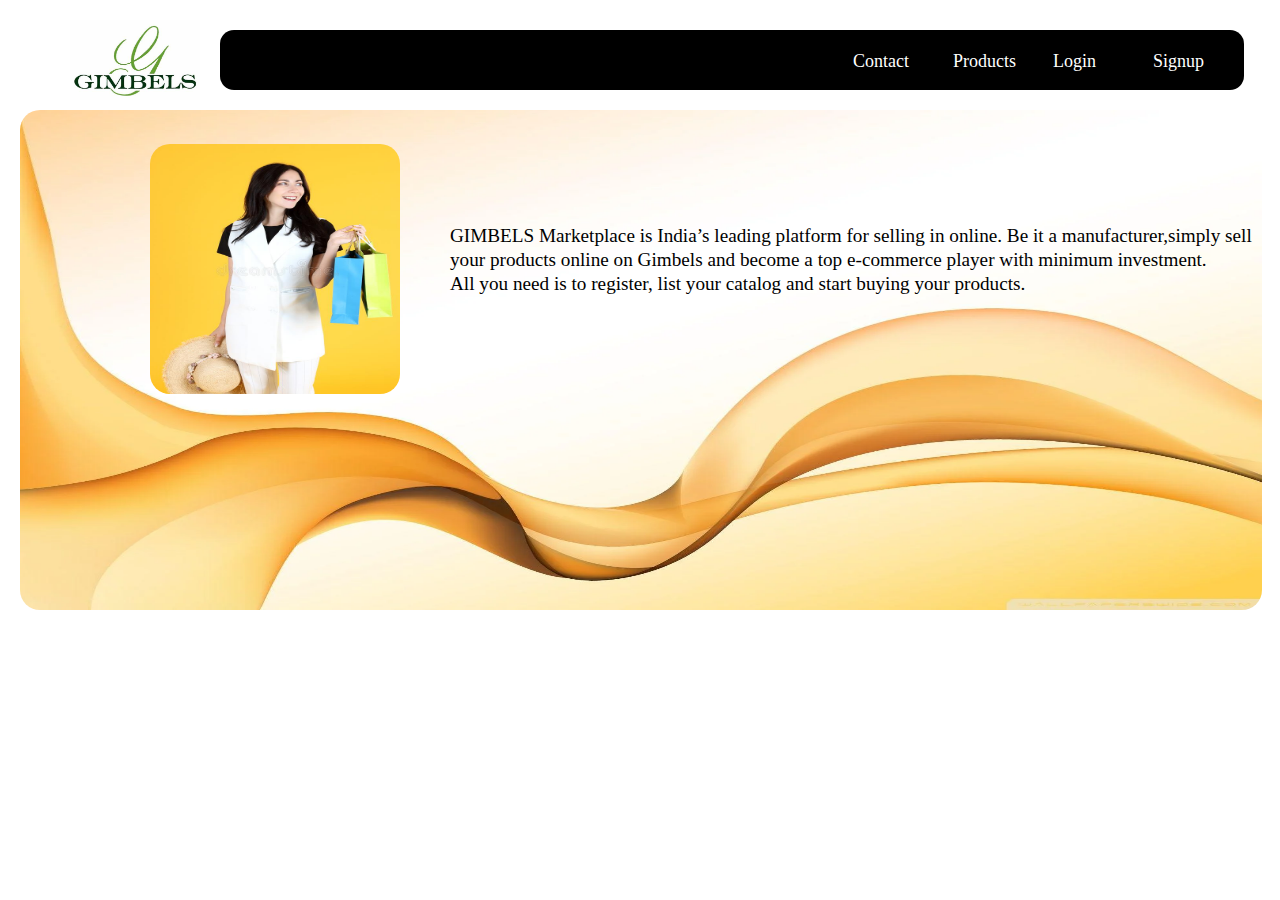
<file: happymart/index.html>
<!DOCTYPE html>
<html>
<head>
    <meta charset="UTF-8">
    <meta http-equiv="X-UA-Compatible" content="IE=edge">
    <meta name="viewport" content="width=device-width, initial-scale=1.0">
    <title>Document</title>
    <link rel="stylesheet" href="index.css">
</head>
<body>
      <div class="page">
        <div class="logo">
          <img src="images\Gimbels.png">

       </div>
        <ul>
       
            <li><a href="signup.html">Signup</a></li>
            <li><a href="login.html"> Login</a></li>
            <li><a href="happymart.html">Products</a></li>
            <li><a href="contact.html">Contact</a></li>
        </ul>
      </div>

    <div class="mainpage">
      <img src="images\bgc.png">
    </div>
    <div class="main2">
      <img src="images\girl2.png">
    </div>
    <div class="maincontent">
      <p>GIMBELS Marketplace is India’s leading platform for selling in  online. Be it a manufacturer,simply sell <br>your products online
         on Gimbels and become a top e-commerce player with minimum investment. </p>

    
        <p>All you need is to register, list your catalog and start buying  your products.</p> 
    </div>
    <div class="Explore">
      <p>Explore</p>
    </div>
</body>
</html>
</file>
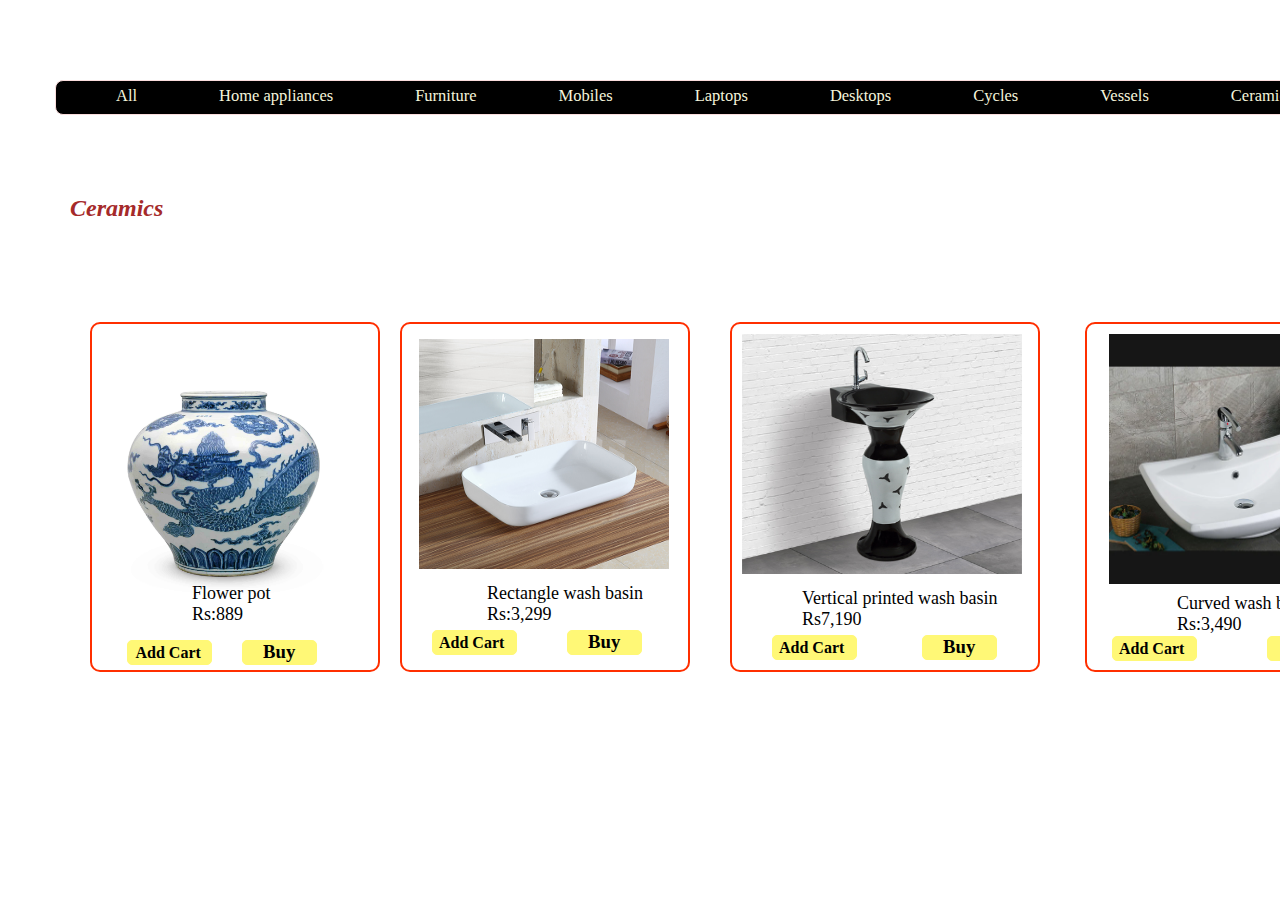
<file: happymart/ceramics.html>
<!DOCTYPE html>
<html>
    <head>
        <meta charset="UTF-8">
        <meta http-equiv="X-UA-Compatible" content="IE=edge">
        <meta name="viewport" content="width=device-width, initial-scale=1.0">
        <link rel="stylesheet" href="ceramics.css">
    </head>

    <body>
        <div class="navbar">
            <ul>
                <li><a href="index.html">All</a></li>
                <li><a href="happymart.html">Home appliances</a></li>
                <li><a href="furnitures.html">Furniture</a></li>
                <li><a href="mobiles.html">Mobiles</a></li>
                <li><a href="laptops.html">Laptops</a></li>
                <li><a href="desktops.html">Desktops</a></li>
                <li><a href="cycles.html">Cycles</a></li>
                <li><a href="Vessels.html">Vessels</a></li>
                <li><a href="Ceramics.html">Ceramics</a></li>
            </ul>
        </div>
        <div id="header">
            <h2 >Ceramics</h2>
        </div>
        <div id="pic1">
            <img src="images\pic1.jpg">
            <p>Flower pot <br>Rs:889</p>
            <h4>Add Cart</h4>
            <h3>Buy</h3>
        </div>
        <div id="pic2">
            <img src="images\pic2.jpg">
            <p>Rectangle wash basin<br>Rs:3,299</p>
            <h4>Add Cart</h4>
            <h3>Buy</h3>
        </div>
        <div id="pic3">
            <img src="images\pic3.jpg">
            <p>Vertical printed wash basin<br>Rs7,190</p>
            <h4>Add Cart</h4>
            <h3>Buy</h3>
        </div>
        <div id="pic4">
            <img src="images\pic4.webp">
            <p>Curved wash basin<br>Rs:3,490</p>
            <h4>Add Cart</h4>
            <h3>Buy</h3>
        </div>
        </body>
        </html>
</file>
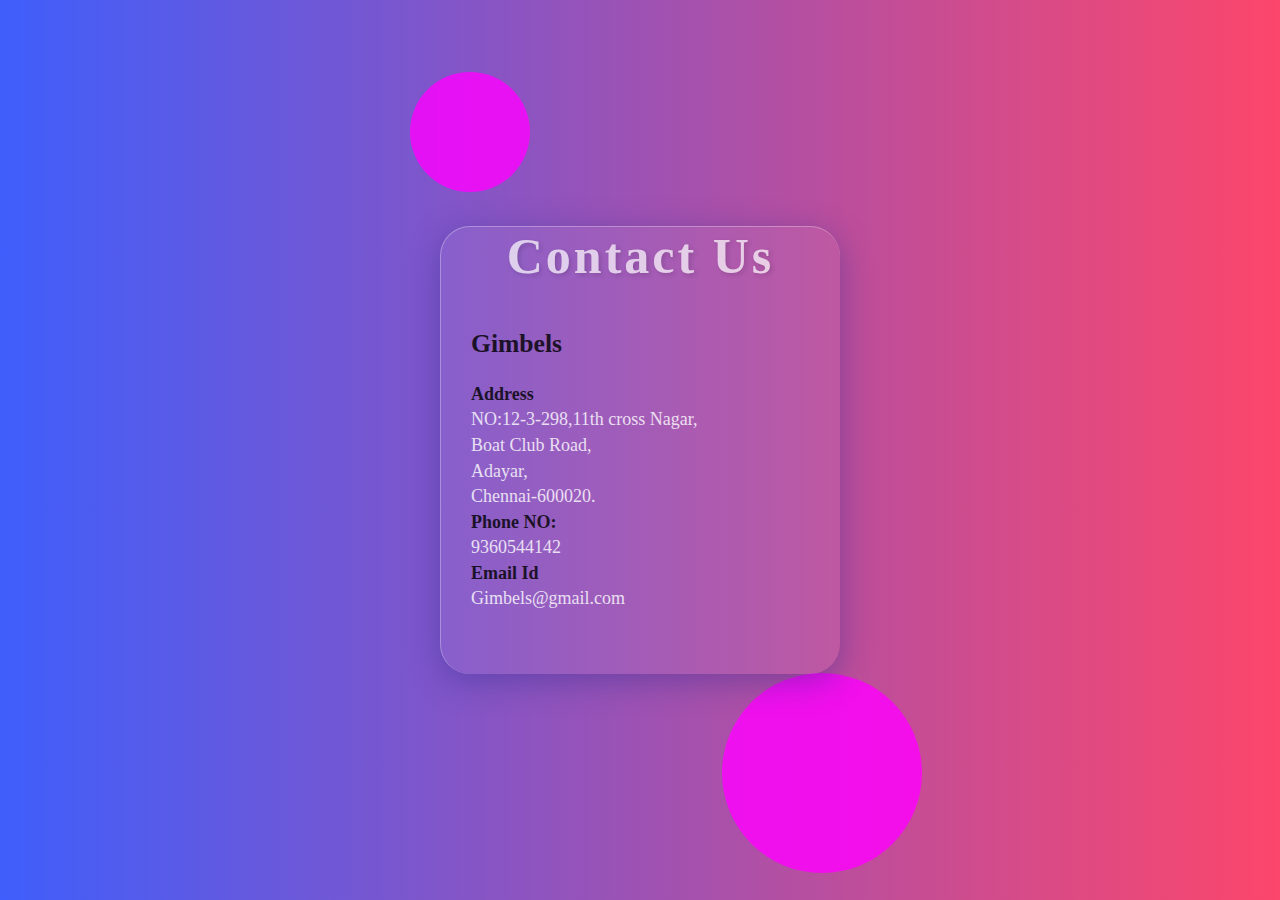
<file: happymart/contact.html>
<!DOCTYPE html>
<html lang="en">
<head>
    <meta charset="UTF-8">
    <meta http-equiv="X-UA-Compatible" content="IE=edge">
    <meta name="viewport" content="width=device-width, initial-scale=1.0">
    <link rel="stylesheet" href="contact.css">
    <title>Contact Us</title>
</head>
<body>
    <form>
        <h1>Contact Us</h1>
        <div class="Contact">
          
            <br>
            <h3>Gimbels</h3>
            <br>
            <h4>Address</h4>
            
            <p>NO:12-3-298,11th cross Nagar,</p>
       
            <p>Boat Club Road,<br>Adayar,<br>Chennai-600020.</p>
           <h4>Phone NO:</h4>
           <p>9360544142</p>
           <h4>Email Id</h4>
           <p>Gimbels@gmail.com</p>

        </div>
 
    </form>
</body>
</file>
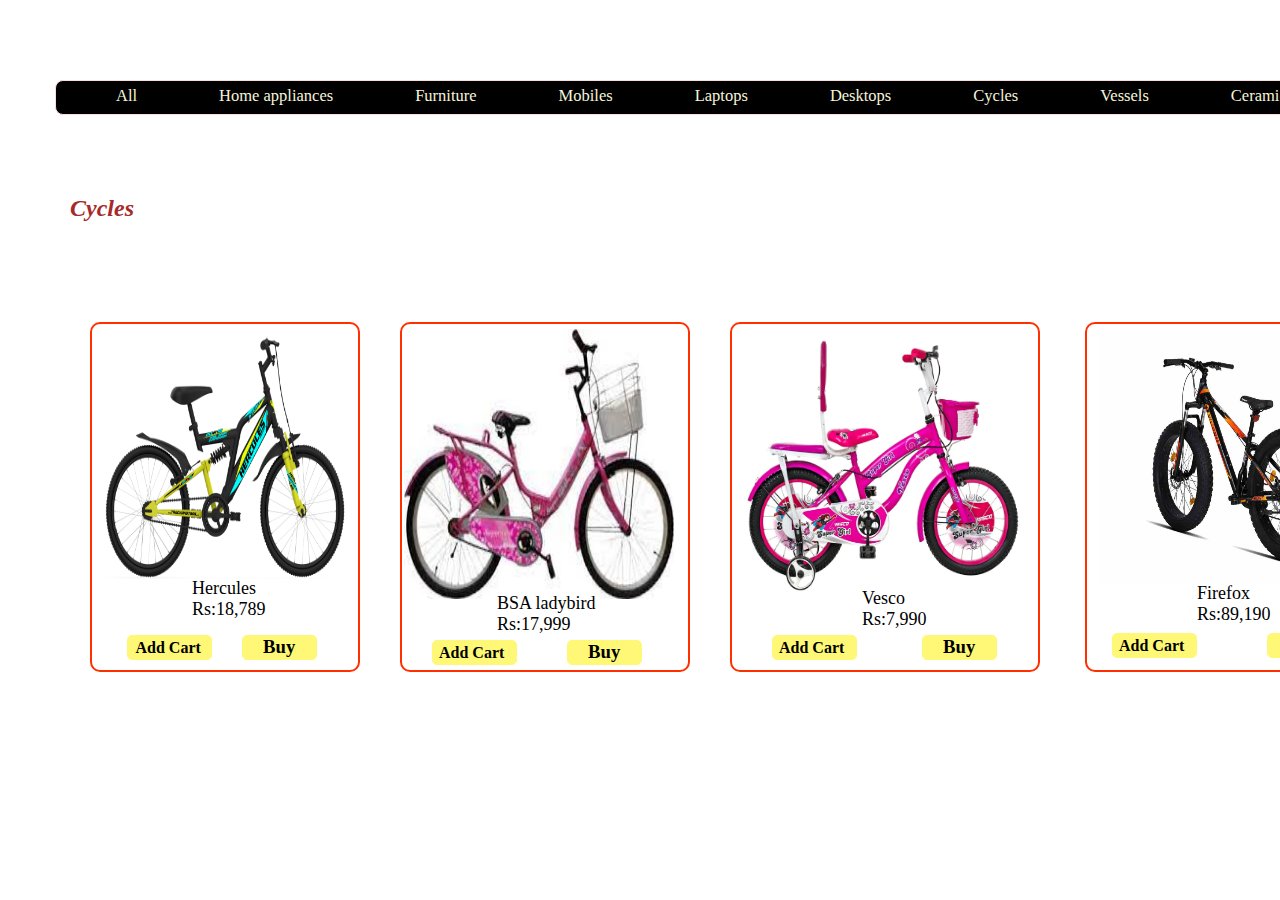
<file: happymart/cycles.html>
<!DOCTYPE html>
<html>
    <head>
        <meta charset="UTF-8">
        <meta http-equiv="X-UA-Compatible" content="IE=edge">
        <meta name="viewport" content="width=device-width, initial-scale=1.0">
        <link rel="stylesheet" href="cycles.css">
    </head>

    <body>
        <div class="navbar">
            <ul>
                <li><a href="index.html">All</a></li>
                <li><a href="happymart.html">Home appliances</a></li>
                <li><a href="furnitures.html">Furniture</a></li>
                <li><a href="mobiles.html">Mobiles</a></li>
                <li><a href="laptops.html">Laptops</a></li>
                <li><a href="desktops.html">Desktops</a></li>
                <li><a href="cycles.html">Cycles</a></li>
                <li><a href="Vessels.html">Vessels</a></li>
                <li><a href="ceramics.html">Ceramics</a></li>
            </ul>
        </div>
        <div id="header">
            <h2 >Cycles</h2>
        </div>
        <div id="cycles1">
            <img src="images\cycle1.png">
            <p>Hercules <br>Rs:18,789</p>
            <h4>Add Cart</h4>
            <h3>Buy</h3>
        </div>
        <div id="cycles2">
            <img src="images\cycle2.jpg">
            <p>BSA ladybird<br>Rs:17,999</p>
            <h4>Add Cart</h4>
            <h3>Buy</h3>
        </div>
        <div id="cycles3">
            <img src="images\cycle3.jpg">
            <p>Vesco<br>Rs:7,990</p>
            <h4>Add Cart</h4>
            <h3>Buy</h3>
        </div>
        <div id="cycles4">
            <img src="images\cycle4.jpg">
            <p>Firefox<br>Rs:89,190</p>
            <h4>Add Cart</h4>
            <h3>Buy</h3>
        </div>

        </body>
        </html>
</file>
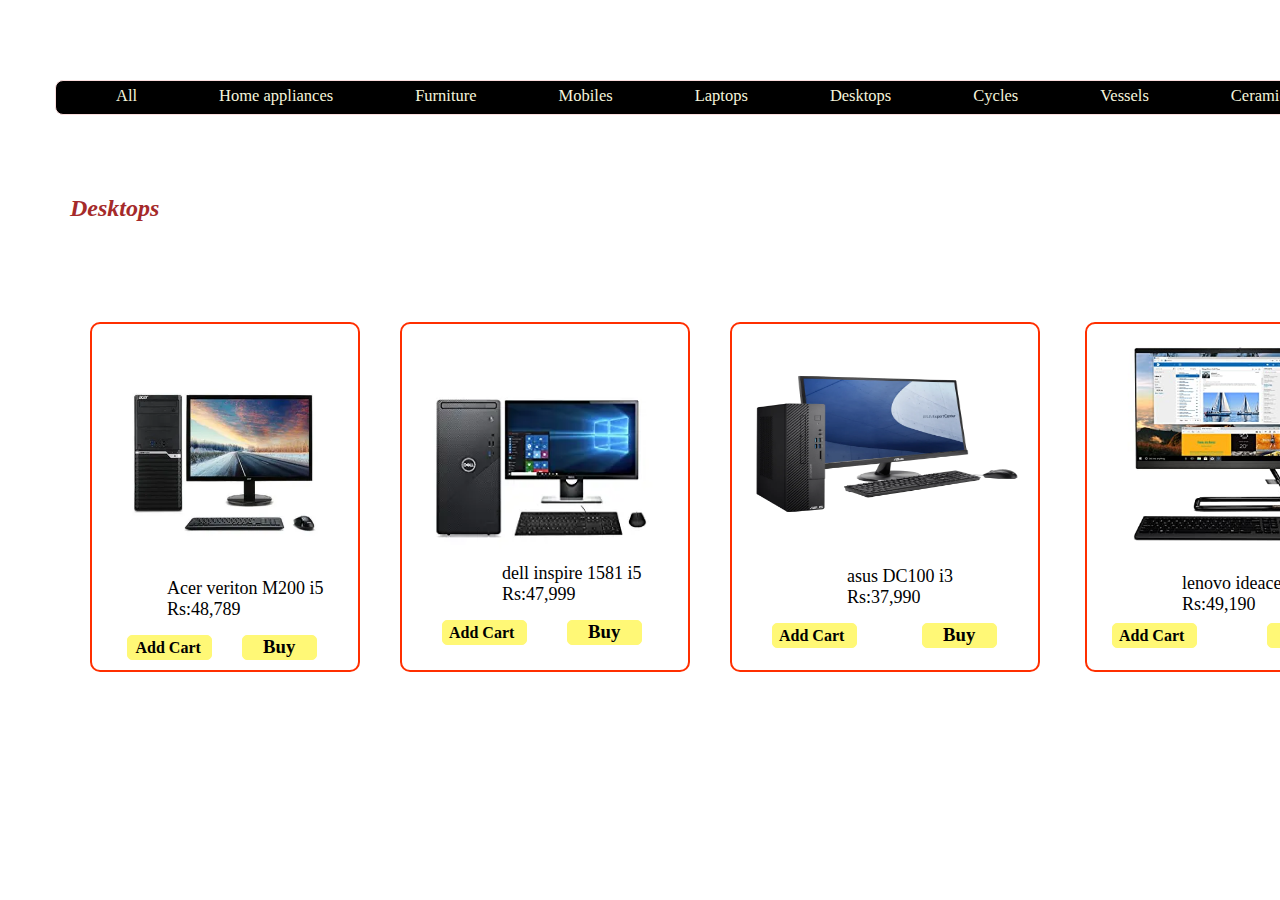
<file: happymart/desktops.html>
<!DOCTYPE html>
<html>
    <head>
        <meta charset="UTF-8">
        <meta http-equiv="X-UA-Compatible" content="IE=edge">
        <meta name="viewport" content="width=device-width, initial-scale=1.0">
        <link rel="stylesheet" href="desktops.css">
    </head>

    <body>
        <div class="navbar">
            <ul>
                <li><a href="index.html">All</a></li>
                <li><a href="happymart.html">Home appliances</a></li>
                <li><a href="furnitures.html">Furniture</a></li>
                <li><a href="mobiles.html">Mobiles</a></li>
                <li><a href="laptops.html">Laptops</a></li>
                <li><a href="desktops.html">Desktops</a></li>
                <li><a href="cycles.html">Cycles</a></li>
                <li><a href="Vessels.html">Vessels</a></li>
                <li><a href="ceramics.html">Ceramics</a></li>
            </ul>
        </div>
        <div id="header">
            <h2 >Desktops</h2>
        </div>
        <div id="acer">
            <img src="images\acerp.webp">
            <p>Acer veriton M200 i5<br>Rs:48,789</p>
            <h4>Add Cart</h4>
            <h3>Buy</h3>
        </div>
        <div id="dell">
            <img src="images\dellp.webp">
            <p>dell inspire 1581 i5<br>Rs:47,999</p>
            <h4>Add Cart</h4>
            <h3>Buy</h3>
        </div>
        <div id="asus">
            <img src="images\asusp.webp">
            <p>asus DC100 i3<br>Rs:37,990</p>
            <h4>Add Cart</h4>
            <h3>Buy</h3>
        </div>
        <div id="lenovo">
            <img src="images\lenovop.jpg">
            <p>lenovo ideacenter i5<br>Rs:49,190</p>
            <h4>Add Cart</h4>
            <h3>Buy</h3>
        </div>

        </body>
        </html>
</file>
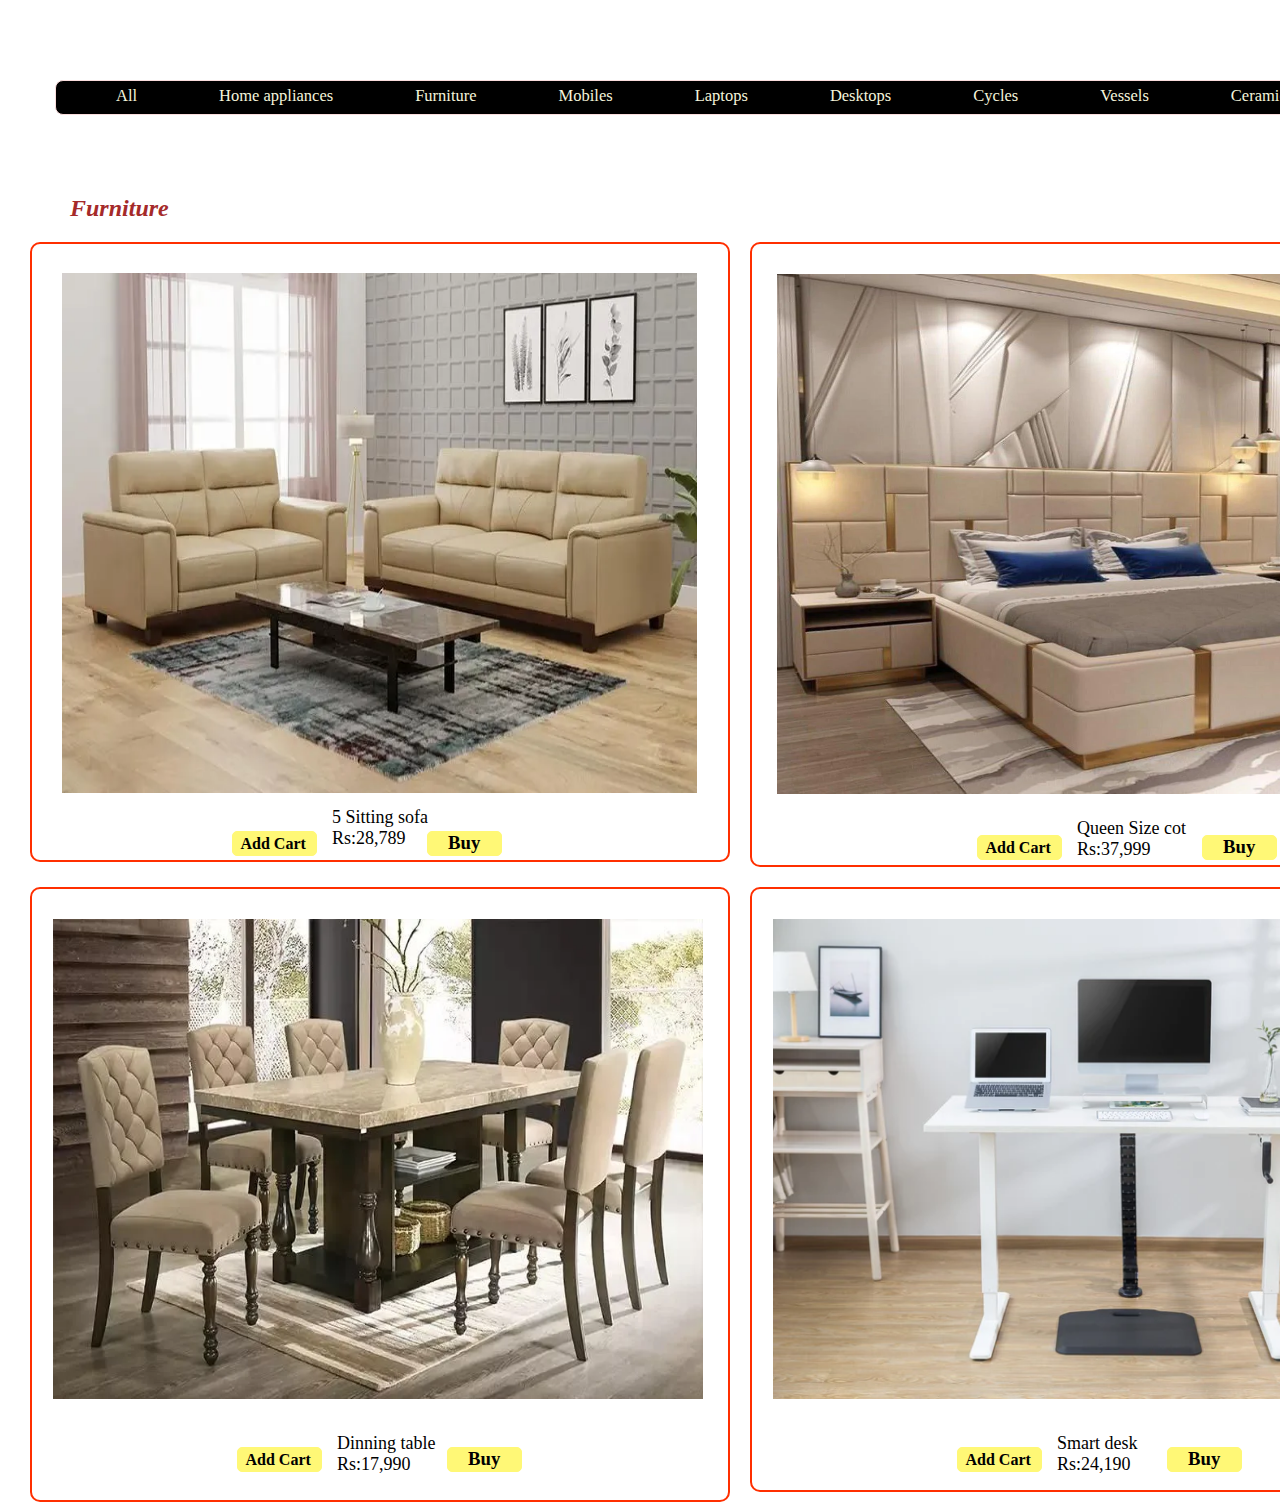
<file: happymart/furnitures.html>
<!DOCTYPE html>
<html>
    <head>
        <meta charset="UTF-8">
        <meta http-equiv="X-UA-Compatible" content="IE=edge">
        <meta name="viewport" content="width=device-width, initial-scale=1.0">
        <link rel="stylesheet" href="furnitures.css">
    </head>

    <body>
        <div class="navbar">
            <ul>
                <li><a href="index.html">All</a></li>
                <li><a href="happymart.html">Home appliances</a></li>
                <li><a href="furnitures.html">Furniture</a></li>
                <li><a href="mobiles.html">Mobiles</a></li>
                <li><a href="laptops.html">Laptops</a></li>
                <li><a href="desktops.html">Desktops</a></li>
                <li><a href="cycles.html">Cycles</a></li>
                <li><a href="Vessels.html">Vessels</a></li>
                <li><a href="ceramics.html">Ceramics</a></li>
            </ul>
        </div>
        <div id="header">
            <h2 >Furniture</h2>
        </div>
        <div id="sofa">
            <img src="images\sofa 5.webp">
            <p>5 Sitting sofa<br>Rs:28,789</p>
            <h4>Add Cart</h4>
            <h3>Buy</h3>
        </div>
        <div id="cot">
            <img src="images\cot.webp">
            <p>Queen Size cot<br>Rs:37,999</p>
            <h4>Add Cart</h4>
            <h3>Buy</h3>
        </div>
        <div id="dinning">
            <img src="images\dining table.webp">
            <p>Dinning table <br>Rs:17,990</p>
            <h4>Add Cart</h4>
            <h3>Buy</h3>
        </div>
        <div id="smart">
            <img src="images\smart desk.webp">
            <p>Smart desk <br>Rs:24,190</p>
            <h4>Add Cart</h4>
            <h3>Buy</h3>
        </div>

        </body>
        </html>
</file>
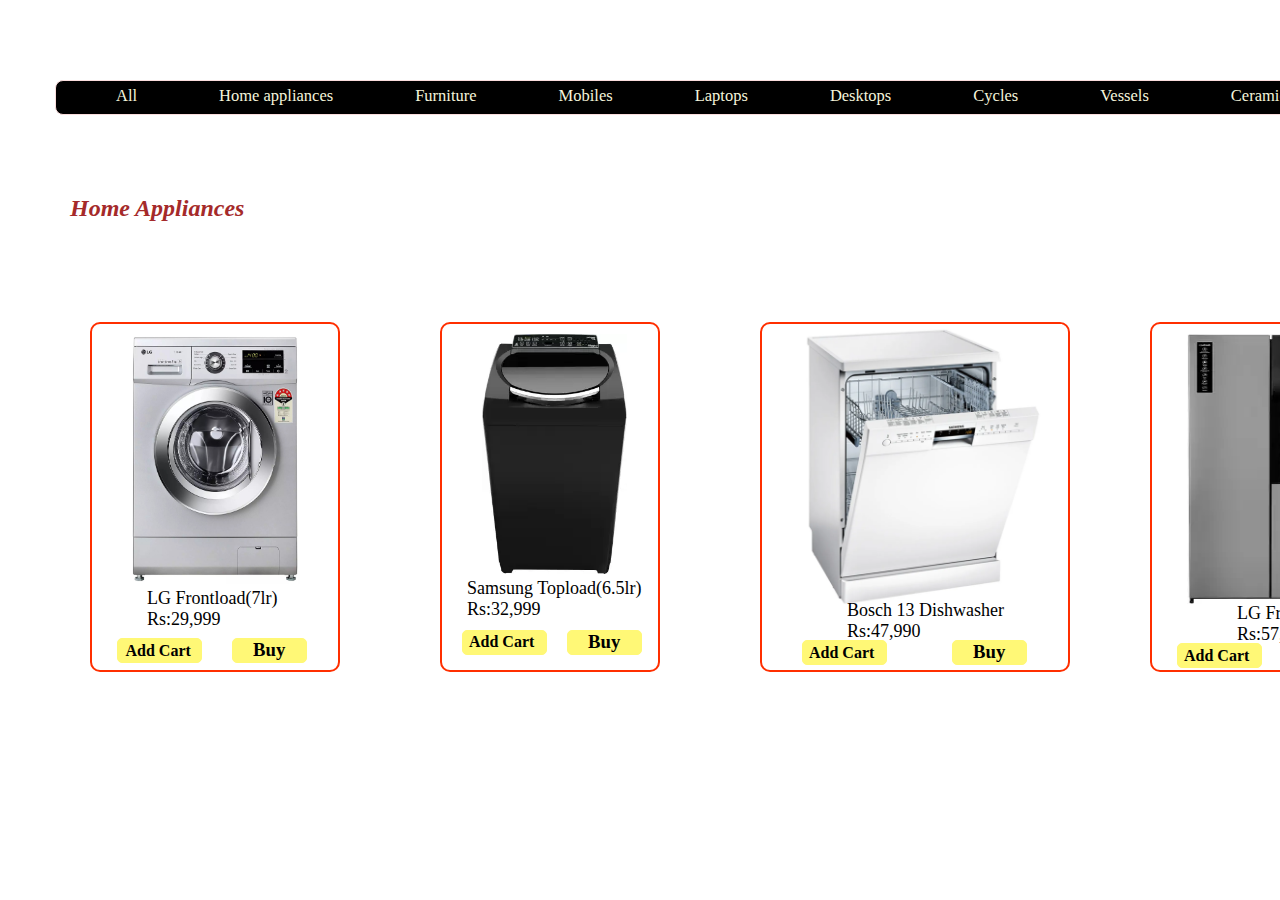
<file: happymart/happymart.html>
<!DOCTYPE html>
<html>
    <head>
        <meta charset="UTF-8">
        <meta http-equiv="X-UA-Compatible" content="IE=edge">
        <meta name="viewport" content="width=device-width, initial-scale=1.0">
        <link rel="stylesheet" href="happymart.css">
    </head>

    <body>
        <div class="navbar">
            <ul>
                <li><a href="index.html">All</a></li>
                <li><a href="happymart.html">Home appliances</a></li>
                <li><a href="furnitures.html">Furniture</a></li>
                <li><a href="mobiles.html">Mobiles</a></li>
                <li><a href="laptops.html">Laptops</a></li>
                <li><a href="desktops.html">Desktops</a></li>
                <li><a href="cycles.html">Cycles</a></li>
                <li><a href="Vessels.html">Vessels</a></li>
                <li><a href="ceramics.html">Ceramics</a></li>
            </ul>
        </div>
        <div id="header">
            <h2 >Home Appliances</h2>
        </div>
        <div id="frontload">
            <img src="images\frontload.jpg">
            <p>LG Frontload(7lr)<br>Rs:29,999</p>
            <h4>Add Cart</h4>
            <h3>Buy</h3>
        </div>
        <div id="topload">
            <img src="images\topload.webp">
            <p>Samsung Topload(6.5lr)<br>Rs:32,999</p>
            <h4>Add Cart</h4>
            <h3>Buy</h3>
        </div>
        <div id="dishwasher">
            <img src="images\dishwasher.webp">
            <p>Bosch 13 Dishwasher <br>Rs:47,990</p>
            <h4>Add Cart</h4>
            <h3>Buy</h3>
        </div>
        <div id="fridge">
            <img src="images\fridge.webp">
            <p>LG Fridge <br>Rs:57,990</p>
            <h4>Add Cart</h4>
            <h3>Buy</h3>
        </div>

    </body>
</html>
</file>
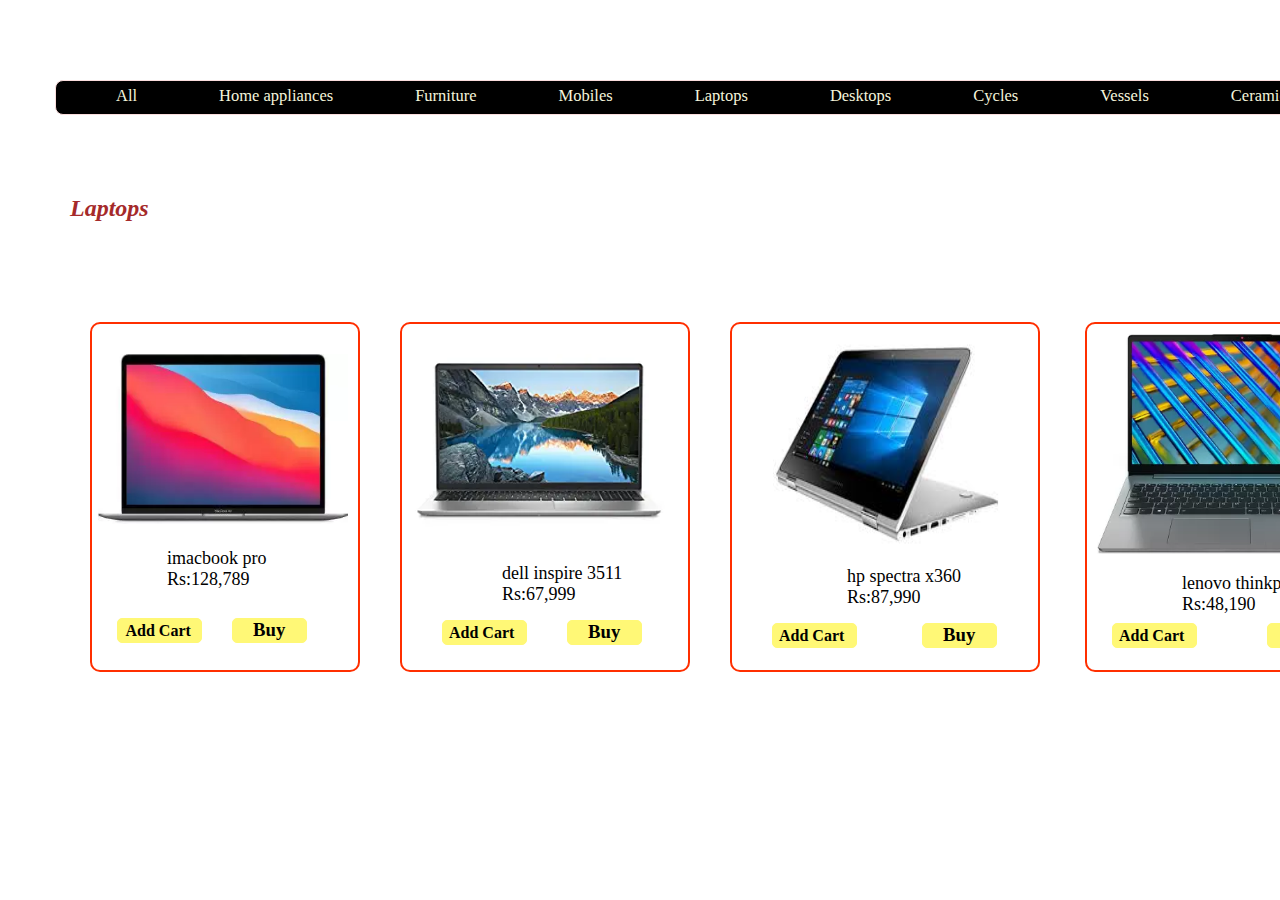
<file: happymart/laptops.html>
<!DOCTYPE html>
<html>
    <head>
        <meta charset="UTF-8">
        <meta http-equiv="X-UA-Compatible" content="IE=edge">
        <meta name="viewport" content="width=device-width, initial-scale=1.0">
        <link rel="stylesheet" href="laptops.css">
    </head>

    <body>
        <div class="navbar">
            <ul>
                <li><a href="index.html">All</a></li>
                <li><a href="happymart.html">Home appliances</a></li>
                <li><a href="furnitures.html">Furniture</a></li>
                <li><a href="mobiles.html">Mobiles</a></li>
                <li><a href="laptops.html">Laptops</a></li>
                <li><a href="desktops.html">Desktops</a></li>
                <li><a href="cycles.html">Cycles</a></li>
                <li><a href="Vessels.html">Vessels</a></li>
                <li><a href="Ceramics.html">Ceramics</a></li>
            </ul>
        </div>
        <div id="header">
            <h2 >Laptops</h2>
        </div>
        <div id="apple">
            <img src="images\apple.webp">
            <p>imacbook pro<br>Rs:128,789</p>
            <h4>Add Cart</h4>
            <h3>Buy</h3>
        </div>
        <div id="dell">
            <img src="images\dell.webp">
            <p>dell inspire 3511<br>Rs:67,999</p>
            <h4>Add Cart</h4>
            <h3>Buy</h3>
        </div>
        <div id="hp">
            <img src="images\hp.jpg">
            <p>hp spectra x360<br>Rs:87,990</p>
            <h4>Add Cart</h4>
            <h3>Buy</h3>
        </div>
        <div id="lenovo">
            <img src="images\lenovo.webp">
            <p>lenovo thinkpad 3<br>Rs:48,190</p>
            <h4>Add Cart</h4>
            <h3>Buy</h3>
        </div>

        </body>
        </html>
</file>
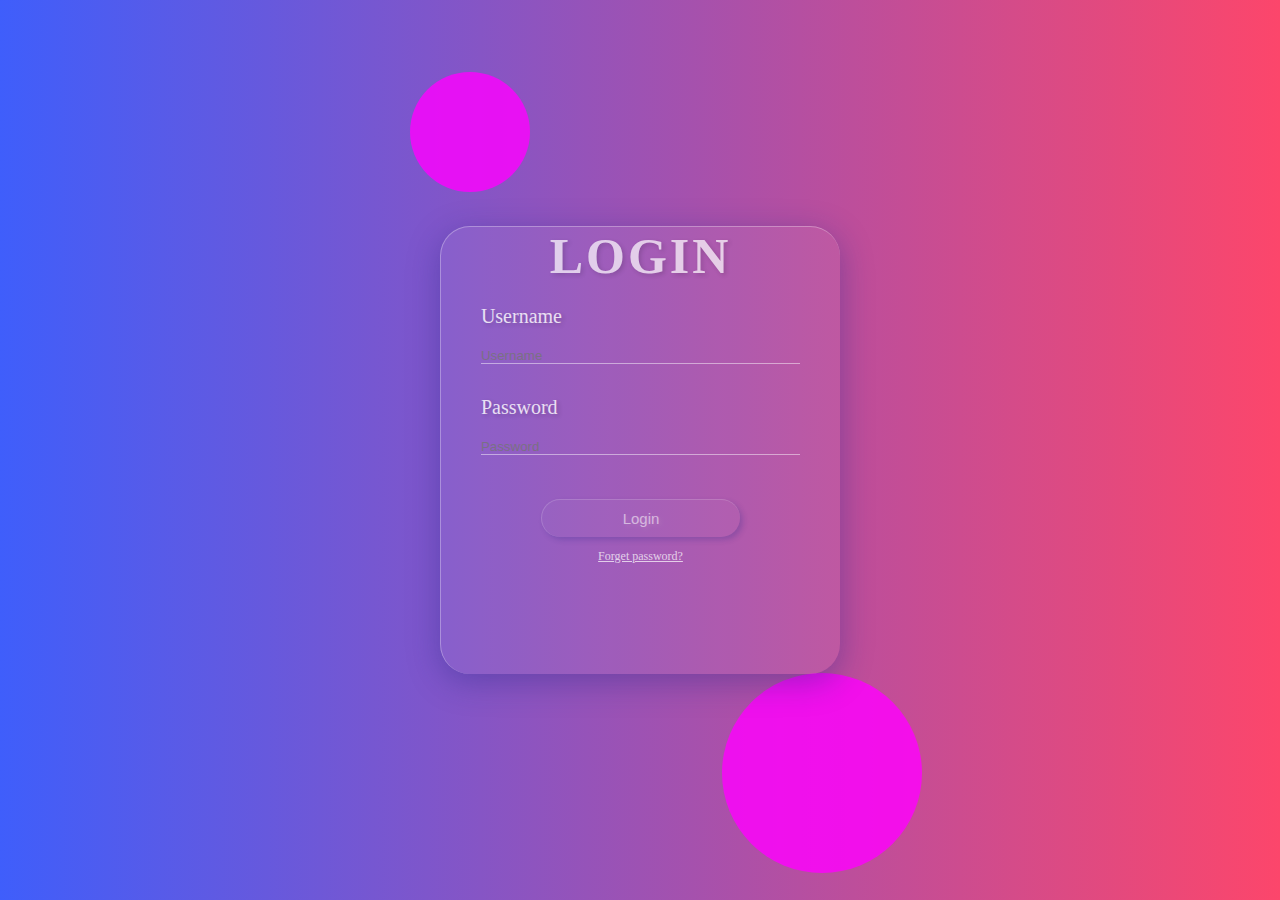
<file: happymart/login.html>
<!DOCTYPE html>
<html lang="en">
<head>
    <meta charset="UTF-8">
    <meta http-equiv="X-UA-Compatible" content="IE=edge">
    <meta name="viewport" content="width=device-width, initial-scale=1.0">
    <title>Login</title>
    <link rel="stylesheet" href="login.css">
</head>
<body>
    <form>
        <h1>LOGIN</h1>
        <label>Username</label>
        <input type="text" placeholder="Username">
        <label>Password</label>
        <input type="text" placeholder="Password">
        <a href="#"><button>Login</button></a>
        <a href="#">Forget password?</a>
    </form>
    
</body>
</html>
</file>
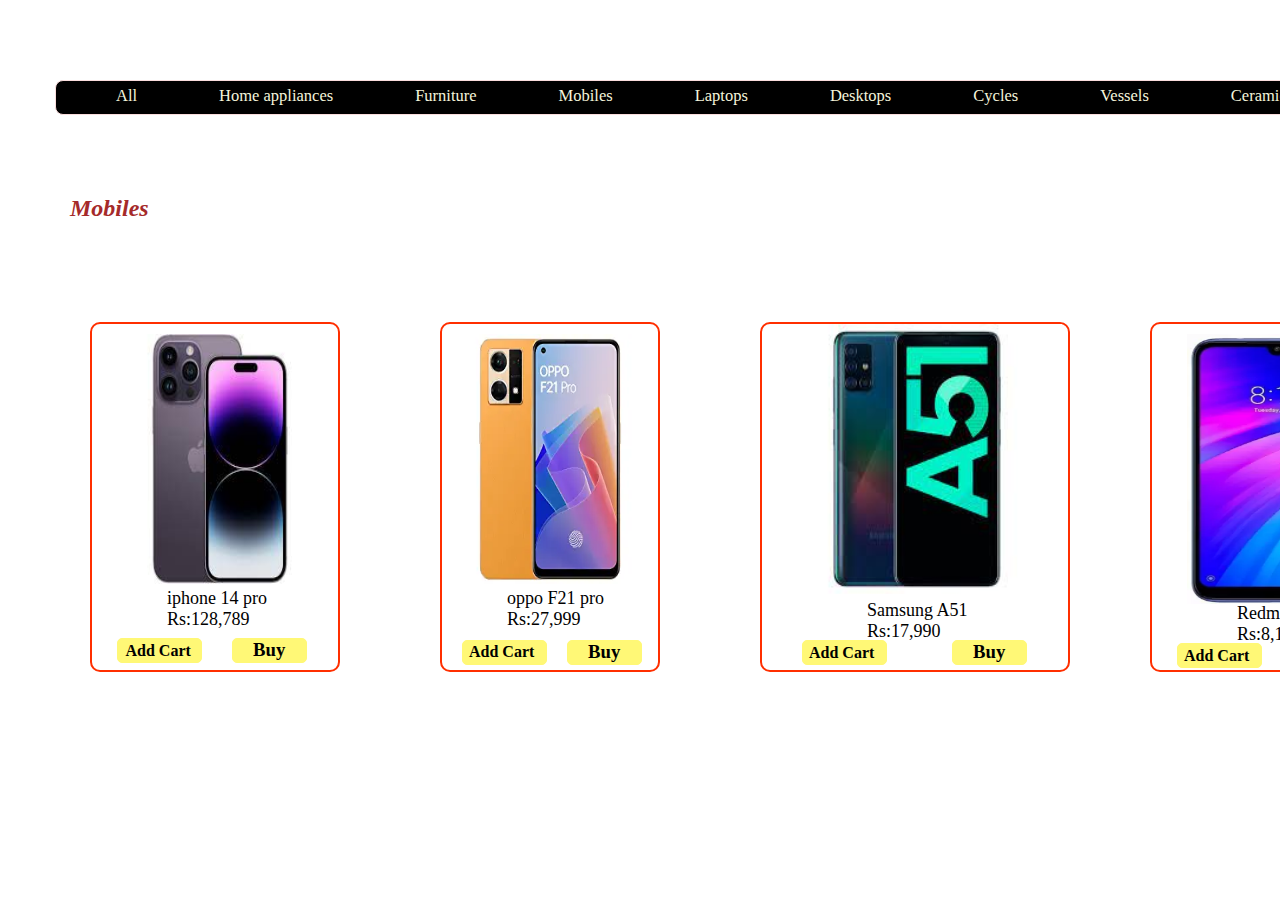
<file: happymart/mobiles.html>
<!DOCTYPE html>
<html>
    <head>
        <meta charset="UTF-8">
        <meta http-equiv="X-UA-Compatible" content="IE=edge">
        <meta name="viewport" content="width=device-width, initial-scale=1.0">
        <link rel="stylesheet" href="mobiles.css">
    </head>

    <body>
        <div class="navbar">
            <ul>
                <li><a href="index.html">All</a></li>
                <li><a href="happymart.html">Home appliances</a></li>
                <li><a href="furnitures.html">Furniture</a></li>
                <li><a href="mobiles.html">Mobiles</a></li>
                <li><a href="laptops.html">Laptops</a></li>
                <li><a href="desktops.html">Desktops</a></li>
                <li><a href="cycles.html">Cycles</a></li>
                <li><a href="Vessels.html">Vessels</a></li>
                <li><a href="Ceramics.html">Ceramics</a></li>
            </ul>
        </div>
        <div id="header">
            <h2 >Mobiles</h2>
        </div>
        <div id="apple">
            <img src="images\iphone.jpg">
            <p>iphone 14 pro<br>Rs:128,789</p>
            <h4>Add Cart</h4>
            <h3>Buy</h3>
        </div>
        <div id="oppo">
            <img src="images\oppo.webp">
            <p>oppo F21 pro<br>Rs:27,999</p>
            <h4>Add Cart</h4>
            <h3>Buy</h3>
        </div>
        <div id="samsung">
            <img src="images\samsung.jpg">
            <p>Samsung  A51<br>Rs:17,990</p>
            <h4>Add Cart</h4>
            <h3>Buy</h3>
        </div>
        <div id="redmi">
            <img src="images\redmi.webp">
            <p>Redmi 9 active<br>Rs:8,190</p>
            <h4>Add Cart</h4>
            <h3>Buy</h3>
        </div>

        </body>
        </html>
</file>
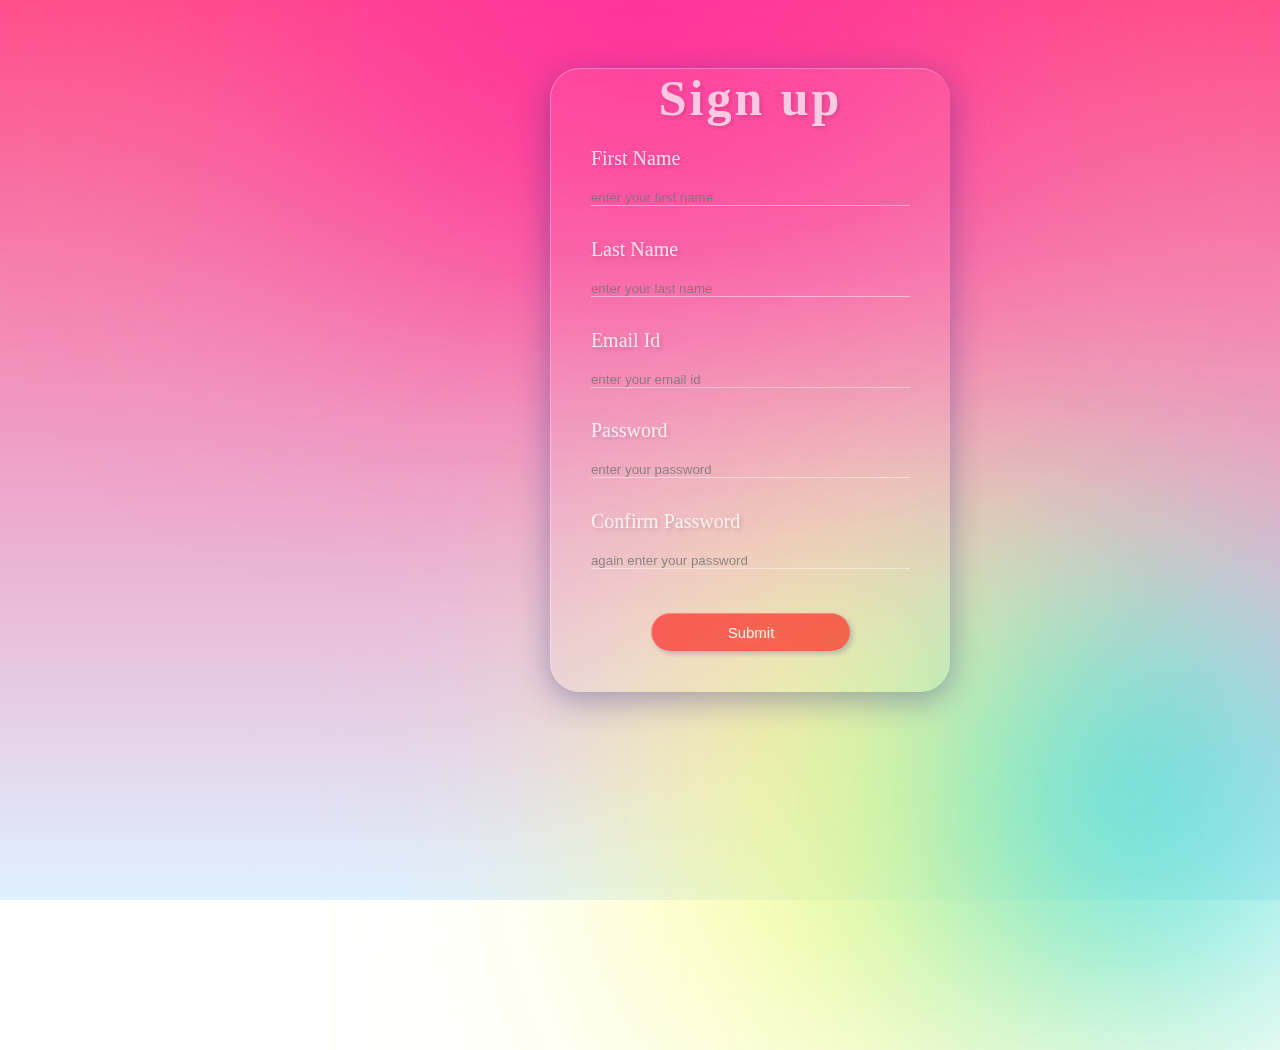
<file: happymart/signup.html>
<!DOCTYPE html>
<html lang="en">
<head>
    <meta charset="UTF-8">
    <meta http-equiv="X-UA-Compatible" content="IE=edge">
    <meta name="viewport" content="width=device-width, initial-scale=1.0">
    <title>signup</title>
    <link rel="stylesheet"  href="https://stackpath.bootsrapcdn.com/font-awesome/4.7.0/css/font-awesome.min.css" integrity="sha384-wvfXpqpZZVQGK6TAh5PV1GOfQNHSoD2xbE+QkPxCAF1NEevoEH3S10sibVcOQVnN", crossorigin="anonymous">
    <link rel="stylesheet" href="signup.css">
</head>
<body>
  
        <section>
            <div class="color"></div>
            <div class="color"></div>
            <div class="color"></div>
        </section>
        <ul>
            <li><a href="#"><i class="fa fa-facebook-official" aria-hidden="true"></i></a></li>
            <li><a href="#"><i class="fa fa-twitter" aria-hidden="true"></i></a></li>
            <li><a href="#"></a><i class="fa fa-instagram" aria-hidden="true"></i></li>
            <li><a href="#"></a><i class="fa fa-linkedin" aria-hidden="true"></i></li>
            <li><a href="#"><i class="fa fa-whatsapp" aria-hidden="true"></i></a></li>
          
        </ul>
        <form>
            <h1>Sign up</h1>
            <label>First Name</label>
            <input type="text" placeholder="enter your first name">
            <label>Last Name</label>
            <input type="text" placeholder="enter your last name">
            <label>Email Id</label>
            <input type="text" placeholder="enter your email id">
            <label> Password</label>
            <input type="text" placeholder="enter your password">
            <label>Confirm Password</label>
            <input type="text" placeholder="again enter your password">
            <a href="#"><button>Submit</button></a>
    
          
        </form>
       

    
</body>
</html>
</file>
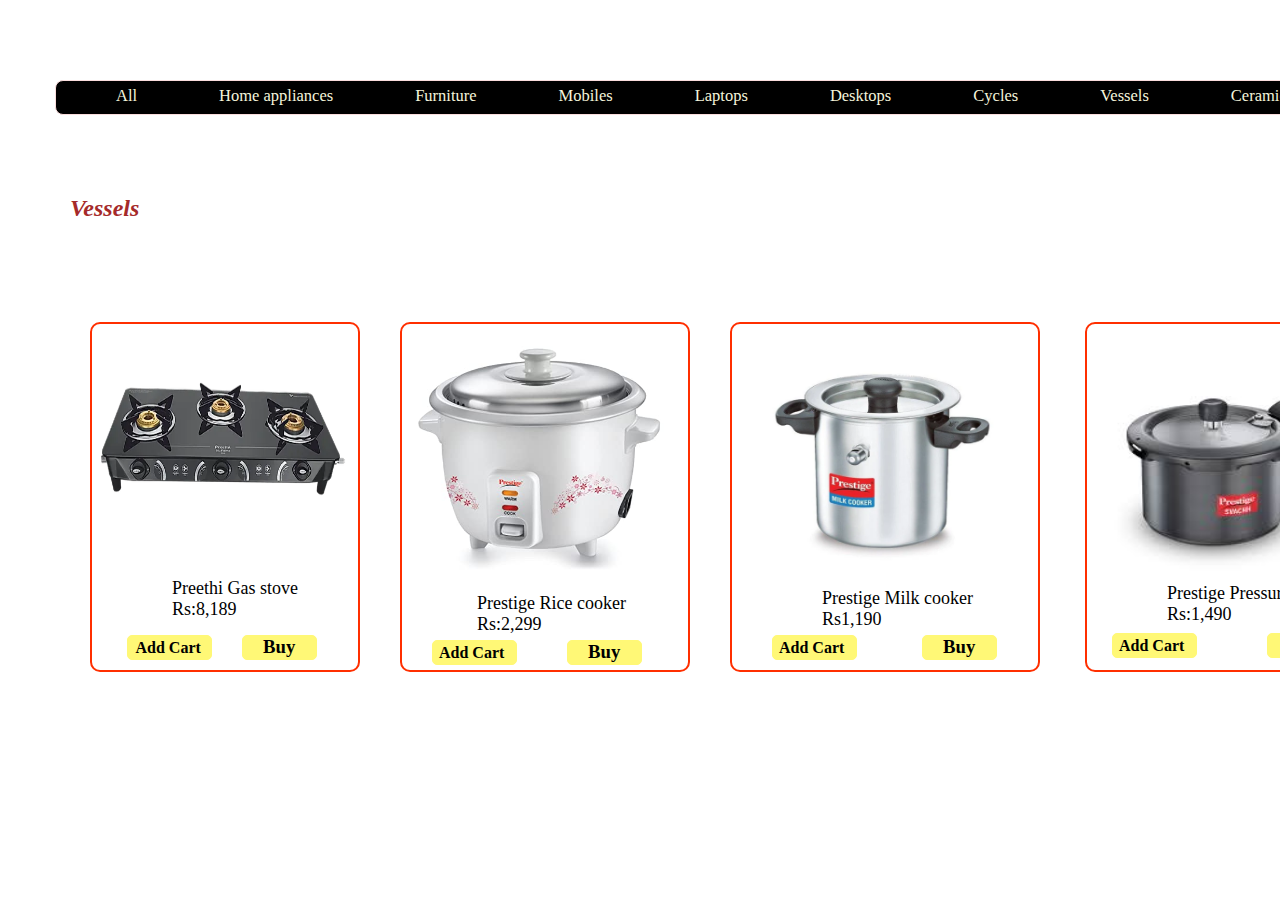
<file: happymart/vessels.html>
<!DOCTYPE html>
<html>
    <head>
        <meta charset="UTF-8">
        <meta http-equiv="X-UA-Compatible" content="IE=edge">
        <meta name="viewport" content="width=device-width, initial-scale=1.0">
        <link rel="stylesheet" href="vessels.css">
    </head>

    <body>
        <div class="navbar">
            <ul>
                <li><a href="index.html">All</a></li>
                <li><a href="happymart.html">Home appliances</a></li>
                <li><a href="furnitures.html">Furniture</a></li>
                <li><a href="mobiles.html">Mobiles</a></li>
                <li><a href="laptops.html">Laptops</a></li>
                <li><a href="desktops.html">Desktops</a></li>
                <li><a href="cycles.html">Cycles</a></li>
                <li><a href="Vessels.html">Vessels</a></li>
                <li><a href="Ceramics.html">Ceramics</a></li>
            </ul>
        </div>
        <div id="header">
            <h2 >Vessels</h2>
        </div>
        <div id="stove">
            <img src="images\stove.webp">
            <p>Preethi Gas stove <br>Rs:8,189</p>
            <h4>Add Cart</h4>
            <h3>Buy</h3>
        </div>
        <div id="Ricecooker">
            <img src="images\ricecooker.jpg">
            <p>Prestige Rice cooker<br>Rs:2,299</p>
            <h4>Add Cart</h4>
            <h3>Buy</h3>
        </div>
        <div id="Milkcooker">
            <img src="images\milkcooker.webp">
            <p>Prestige Milk cooker<br>Rs1,190</p>
            <h4>Add Cart</h4>
            <h3>Buy</h3>
        </div>
        <div id="Pressurecooker">
            <img src="images\pressurecooker.jpg">
            <p>Prestige Pressure cooker<br>Rs:1,490</p>
            <h4>Add Cart</h4>
            <h3>Buy</h3>
        </div>
        </body>
        </html>
</file>
<file: happymart/index.css>
*{
    margin: 0;
    padding:0;
    box-sizing: border-box;
}
ul{
    border:1px solid transparent;
   width:80%;
   height:60px;
   border-radius: 14px;
   background-color:black;
   margin-left:220px;
   margin-top:30px;


}
ul li{
    display:inline-block;
    list-style-type:none;
    padding:10px;
    margin:10px 30px 0 0px;
    font-size:18px;
    float: right;  
}
a{
    text-decoration:none;
    display:block;
    width:50px;
    color:white;
    text-shadow: 20px;
  
}

.logo img{
    width:130px;
    height:80px;
    margin:-10px 0 0 70px;
    background-color:transparent;
    position:absolute;

}
.mainpage img{
 
    width:97%;
    height:500px;
    margin:20px;
    border-radius:20px;
    position: relative;
}
.main2 img{
    position:absolute;
    width:250px;
    height:250px;
    margin:-490px 0 0 150px;
    border-radius:20px;
    
}
.maincontent{
    font-size:1.2em;
    color:dark grey;
    position:absolute;
    margin:-410px 0 0 450px;
    justify-content: center;
    line-height: 1.5rem;

}
.Explore p{
    border:2px solid transparent;
    border-radius:2px;
    background-color: #FFFF66;
    width:90px;
    margin:-100px;
    position:absolute;
}
</file>
<file: happymart/ceramics.css>
*{
    margin:0;
    padding:0;
    box-sizing:border-box;
}
.navbar ul{
    border:1px solid rgb(250, 221, 221);
    border-radius:8px;
    background-color: rgb(0, 0, 0);
    box-sizing:border-box;
    height:35px;
    width:1400px;
    margin-left:55px;
    margin-top:80px;
 
}
.navbar ul li{
    display:inline-block;
    padding:18px;
    margin-left:42px;
    font-size: 16.5px;
    margin-top:-13px;
}
.navbar ul li a{
    text-decoration: none;
    color:beige;
}
.navbar a:hover{
    color:rgb(239, 89, 89);
}
.navbar a:active{
    color:rgb(239, 89, 89);
}
/*----------------------------------------------------------------------------------------------------------------*/
#header h2{
    margin-top:80px;
    margin-left:70px;
    font-family: Cambria, Cochin, Georgia, Times, 'Times New Roman', serif;
    font-style: oblique;
    color:brown;
}
/*----------------------------------------------------------------------------------------------------------------*/
#pic1 img{
    width:260px;
    height:300px;
    margin-top:5px;
    margin-left:1px;
}
#pic1 {
    border:2px solid rgb(255, 47, 0);
    border-radius:10px;
    height:350px;
    width:290px;
    box-sizing: border-box;
    margin-left:90px;
    margin-top:100px;
}
#pic1 p{
    margin-left:100px;
    margin-top:-50px;
    font-weight:400;
    font-size:18px;
}
#pic1 h4{
    margin-left:35px;
    margin-top:15px;
    border:1px solid  rgb(255, 248, 118);
    width:85px;
    padding:2.5px;
    padding-left:7.5px;
    background-color: rgb(255, 248, 118);
    border-radius:5px;
}
#pic1 h3{
    margin-left:150px;
    margin-top:-25px;
    border:1px solid rgb(255, 248, 118);
    border-radius:5px;
    height:25px;
    width:75px;
    padding-left:20px;
    background-color: rgb(255, 248, 118);
    border-radius:5px;
}
/*--------------------------------------------------------------------------------------------------------------*/
#pic2 img{
    width:250px;
    height:230px;
    margin-left:17px;
    margin-top:15px;
}
#pic2 {
    border:2px solid rgb(255, 47, 0);
    border-radius:10px;
    height:350px;
    width:290px;
    box-sizing: border-box;
    margin-left:400px;
    margin-top:-350px;
}
#pic2 p{
    margin-left:85px;
    margin-top:10px;
    font-weight:400;
    font-size:18px;
}
#pic2  h4{
    margin-left:30px;
    margin-top:5px;
    border:1px solid  rgb(255, 248, 118);
    width:85px;
    padding:2.5px;
    padding-left:6px;
    background-color: rgb(255, 248, 118);
    border-radius:5px;
}
#pic2 h3{
    margin-left:165px;
    margin-top:-25px;
    border:1px solid rgb(255, 248, 118);
    border-radius:5px;
    height:25px;
    width:75px;
    padding-left:20px;
    background-color: rgb(255, 248, 118);
    border-radius:5px;
}
/*----------------------------------------------------------------------------------------------------------------*/

#pic3 img{
    width:280px;
    height:240px;
    margin-left:10px;
    margin-top:10px;
}
#pic3{
    border:2px solid rgb(255, 47, 0);
    border-radius:10px;
    height:350px;
    width:310px;
    box-sizing: border-box;
    margin-left:730px;
    margin-top:-350px;
}
#pic3 p{
    margin-left:70px;
    margin-top:10px;
    font-weight:400;
    font-size:18px;
}
#pic3 h4{
    margin-left:40px;
    margin-top:5px;
    border:1px solid  rgb(255, 248, 118);
    width:85px;
    padding:2.5px;
    padding-left:6px;
    background-color: rgb(255, 248, 118);
    border-radius:5px;
}
#pic3 h3{
    margin-left:190px;
    margin-top:-25px;
    border:1px solid rgb(255, 248, 118);
    border-radius:5px;
    height:25px;
    width:75px;
    padding-left:20px;
    background-color: rgb(255, 248, 118);
    border-radius:5px;
}
/*-------------------------------------------------------------------------------------------------------------------------------------------------*/
#pic4 img{
    width:260px;
    height:250px;
    margin-left:22px;
    margin-top:10px;
}
#pic4 {
    border:2px solid rgb(255, 47, 0);
    border-radius:10px;
    height:350px;
    width:310px;
    box-sizing: border-box;
    margin-left:1085px;
    margin-top:-350px;
}
#pic4  p{
    margin-left:90px;
    margin-top:5px;
    font-weight:400;
    font-size:18px;
}
#pic4  h4{
    margin-left:25px;
    margin-top:1px;
    border:1px solid  rgb(255, 248, 118);
    width:85px;
    padding:2.5px;
    padding-left:6px;
    background-color: rgb(255, 248, 118);
    border-radius:5px;
}
#pic4  h3{
    margin-left:180px;
    margin-top:-25px;
    border:1px solid rgb(255, 248, 118);
    border-radius:5px;
    height:25px;
    width:75px;
    padding-left:20px;
    background-color: rgb(255, 248, 118);
    border-radius:5px;
}
/*----------------------------------------------------------------------------------------------------------------------------------------*/
</file>
<file: happymart/contact.css>
*{
    padding:0;
    margin:0;
    box-sizing:border-box;
}
body{
    width:100%;
    height:100vh;
    justify-content: center;
    display:flex;
    align-items:center;
    background:linear-gradient(to right,#3f5efb,#fc466b);
}
form{
    width:25rem;
    height:28rem;
    display:flex;  
    flex-direction: column;
    background:rgba(255,255,255,0.06);
    box-shadow:0 8px 32px 0 rgba(31,38,135,.37);
    border-radius:30px;
    border-left:1px solid rgba(255,255,255,.3);
    border-top:1px solid rgba(255,255,255,.3);
    

}
form:before{
    content:'';
    position:absolute;
    bottom:3%;
    right:28%;
    width:200px;
    height:200px;
    background: magenta;
    border-radius:50%;
    z-index:-1;
    opacity: .8;
}
form:after{
    content:'';
    position:absolute;
    top:8%;
    left:32%;
    width:120px;
    height:120px;
    background: magenta;
    border-radius:50%;
    z-index:-1;
    opacity: .8;
}
h1{
    text-align: center;
    font-size: 50px;
    text-shadow:2px 2px 4px rgba(0,0,0,.2);
    letter-spacing: 3px;
    margin-bottom: 5%;
    color:white;
    opacity: .7;
}
.Contact{
    color:White;
    opacity:.8;
    font-size: 18px;
   line-height: 1.6rem;
   margin-left:30px;
}
.Contact h3{
    color:black;
font-size: 1.6rem;
    font-family: italic;
    

}
.Contact h4{
    color:black;
 
}
</file>
<file: happymart/cycles.css>
*{
    margin:0;
    padding:0;
    box-sizing:border-box;
}
.navbar ul{
    border:1px solid rgb(250, 221, 221);
    border-radius:8px;
    background-color: rgb(0, 0, 0);
    box-sizing:border-box;
    height:35px;
    width:1400px;
    margin-left:55px;
    margin-top:80px;
 
}
.navbar ul li{
    display:inline-block;
    padding:18px;
    margin-left:42px;
    font-size: 16.5px;
    margin-top:-13px;
}
.navbar ul li a{
    text-decoration: none;
    color:beige;
}
.navbar a:hover{
    color:rgb(239, 89, 89);
}
.navbar a:active{
    color:rgb(239, 89, 89);
}
/*----------------------------------------------------------------------------------------------------------------*/
#header h2{
    margin-top:80px;
    margin-left:70px;
    font-family: Cambria, Cochin, Georgia, Times, 'Times New Roman', serif;
    font-style: oblique;
    color:brown;
}
/*----------------------------------------------------------------------------------------------------------------*/

#cycles1 img{
    width:260px;
    height:250px;
    margin-top:10px;
    margin-left:1px;
}
#cycles1 {
    border:2px solid rgb(255, 47, 0);
    border-radius:10px;
    height:350px;
    width:270px;
    box-sizing: border-box;
    margin-left:90px;
    margin-top:100px;
}
#cycles1 p{
    margin-left:100px;
    margin-top:-10px;
    font-weight:400;
    font-size:18px;
}
#cycles1 h4{
    margin-left:35px;
    margin-top:15px;
    border:1px solid  rgb(255, 248, 118);
    width:85px;
    padding:2.5px;
    padding-left:7.5px;
    background-color: rgb(255, 248, 118);
    border-radius:5px;
}
#cycles1 h3{
    margin-left:150px;
    margin-top:-25px;
    border:1px solid rgb(255, 248, 118);
    border-radius:5px;
    height:25px;
    width:75px;
    padding-left:20px;
    background-color: rgb(255, 248, 118);
    border-radius:5px;
}
/*--------------------------------------------------------------------------------------------------------------*/
#cycles2  img{
    width:270px;
    height:270px;
    margin-left:2px;
    margin-top:5px;
}
#cycles2 {
    border:2px solid rgb(255, 47, 0);
    border-radius:10px;
    height:350px;
    width:290px;
    box-sizing: border-box;
    margin-left:400px;
    margin-top:-350px;
}
#cycles2 p{
    margin-left:95px;
    margin-top:-10px;
    font-weight:400;
    font-size:18px;
}
#cycles2  h4{
    margin-left:30px;
    margin-top:5px;
    border:1px solid  rgb(255, 248, 118);
    width:85px;
    padding:2.5px;
    padding-left:6px;
    background-color: rgb(255, 248, 118);
    border-radius:5px;
}
#cycles2 h3{
    margin-left:165px;
    margin-top:-25px;
    border:1px solid rgb(255, 248, 118);
    border-radius:5px;
    height:25px;
    width:75px;
    padding-left:20px;
    background-color: rgb(255, 248, 118);
    border-radius:5px;
}
/*----------------------------------------------------------------------------------------------------------------*/

#cycles3 img{
    width:280px;
    height:260px;
    margin-left:10px;
    margin-top:10px;
}
#cycles3{
    border:2px solid rgb(255, 47, 0);
    border-radius:10px;
    height:350px;
    width:310px;
    box-sizing: border-box;
    margin-left:730px;
    margin-top:-350px;
}
#cycles3 p{
    margin-left:130px;
    margin-top:-10px;
    font-weight:400;
    font-size:18px;
}
#cycles3 h4{
    margin-left:40px;
    margin-top:5px;
    border:1px solid  rgb(255, 248, 118);
    width:85px;
    padding:2.5px;
    padding-left:6px;
    background-color: rgb(255, 248, 118);
    border-radius:5px;
}
#cycles3 h3{
    margin-left:190px;
    margin-top:-25px;
    border:1px solid rgb(255, 248, 118);
    border-radius:5px;
    height:25px;
    width:75px;
    padding-left:20px;
    background-color: rgb(255, 248, 118);
    border-radius:5px;
}
/*-------------------------------------------------------------------------------------------------------------------------------------------------*/
#cycles4 img{
    width:290px;
    height:250px;
    margin-left:10px;
    margin-top:10px;
}
#cycles4 {
    border:2px solid rgb(255, 47, 0);
    border-radius:10px;
    height:350px;
    width:310px;
    box-sizing: border-box;
    margin-left:1085px;
    margin-top:-350px;
}
#cycles4 p{
    margin-left:110px;
    margin-top:-5px;
    font-weight:400;
    font-size:18px;
}
#cycles4  h4{
    margin-left:25px;
    margin-top:8px;
    border:1px solid  rgb(255, 248, 118);
    width:85px;
    padding:2.5px;
    padding-left:6px;
    background-color: rgb(255, 248, 118);
    border-radius:5px;
}
#cycles4  h3{
    margin-left:180px;
    margin-top:-25px;
    border:1px solid rgb(255, 248, 118);
    border-radius:5px;
    height:25px;
    width:75px;
    padding-left:20px;
    background-color: rgb(255, 248, 118);
    border-radius:5px;
}
/*----------------------------------------------------------------------------------------------------------------------------------------*/
</file>
<file: happymart/desktops.css>
*{
    margin:0;
    padding:0;
    box-sizing:border-box;
}
.navbar ul{
    border:1px solid rgb(250, 221, 221);
    border-radius:8px;
    background-color: rgb(0, 0, 0);
    box-sizing:border-box;
    height:35px;
    width:1400px;
    margin-left:55px;
    margin-top:80px;
 
}
.navbar ul li{
    display:inline-block;
    padding:18px;
    margin-left:42px;
    font-size: 16.5px;
    margin-top:-13px;
}
.navbar ul li a{
    text-decoration: none;
    color:beige;
}
.navbar a:hover{
    color:rgb(239, 89, 89);
}
.navbar a:active{
    color:rgb(239, 89, 89);
}
/*----------------------------------------------------------------------------------------------------------------*/
#header h2{
    margin-top:80px;
    margin-left:70px;
    font-family: Cambria, Cochin, Georgia, Times, 'Times New Roman', serif;
    font-style: oblique;
    color:brown;
}
/*----------------------------------------------------------------------------------------------------------------*/

#acer img{
    width:260px;
    height:270px;
    margin-top:10px;
    margin-left:1px;
}
#acer {
    border:2px solid rgb(255, 47, 0);
    border-radius:10px;
    height:350px;
    width:270px;
    box-sizing: border-box;
    margin-left:90px;
    margin-top:100px;
}
#acer p{
    margin-left:75px;
    margin-top:-30px;
    font-weight:400;
    font-size:18px;
}
#acer h4{
    margin-left:35px;
    margin-top:15px;
    border:1px solid  rgb(255, 248, 118);
    width:85px;
    padding:2.5px;
    padding-left:7.5px;
    background-color: rgb(255, 248, 118);
    border-radius:5px;
}
#acer h3{
    margin-left:150px;
    margin-top:-25px;
    border:1px solid rgb(255, 248, 118);
    border-radius:5px;
    height:25px;
    width:75px;
    padding-left:20px;
    background-color: rgb(255, 248, 118);
    border-radius:5px;
}
/*--------------------------------------------------------------------------------------------------------------*/
#dell img{
    width:270px;
    height:270px;
    margin-left:2px;
    margin-top:5px;
}
#dell{
    border:2px solid rgb(255, 47, 0);
    border-radius:10px;
    height:350px;
    width:290px;
    box-sizing: border-box;
    margin-left:400px;
    margin-top:-350px;
}
#dell p{
    margin-left:100px;
    margin-top:-40px;
    font-weight:400;
    font-size:18px;
}
#dell h4{
    margin-left:40px;
    margin-top:15px;
    border:1px solid  rgb(255, 248, 118);
    width:85px;
    padding:2.5px;
    padding-left:6px;
    background-color: rgb(255, 248, 118);
    border-radius:5px;
}
#dell h3{
    margin-left:165px;
    margin-top:-25px;
    border:1px solid rgb(255, 248, 118);
    border-radius:5px;
    height:25px;
    width:75px;
    padding-left:20px;
    background-color: rgb(255, 248, 118);
    border-radius:5px;
}
/*----------------------------------------------------------------------------------------------------------------*/

#asus img{
    width:290px;
    height:220px;
    margin-left:10px;
    margin-top:10px;
}
#asus{
    border:2px solid rgb(255, 47, 0);
    border-radius:10px;
    height:350px;
    width:310px;
    box-sizing: border-box;
    margin-left:730px;
    margin-top:-350px;
}
#asus p{
    margin-left:115px;
    margin-top:8px;
    font-weight:400;
    font-size:18px;
}
#asus h4{
    margin-left:40px;
    margin-top:15px;
    border:1px solid  rgb(255, 248, 118);
    width:85px;
    padding:2.5px;
    padding-left:6px;
    background-color: rgb(255, 248, 118);
    border-radius:5px;
}
#asus h3{
    margin-left:190px;
    margin-top:-25px;
    border:1px solid rgb(255, 248, 118);
    border-radius:5px;
    height:25px;
    width:75px;
    padding-left:20px;
    background-color: rgb(255, 248, 118);
    border-radius:5px;
}
/*-------------------------------------------------------------------------------------------------------------------------------------------------*/
#lenovo img{
    width:290px;
    height:220px;
    margin-left:10px;
    margin-top:10px;
}
#lenovo {
    border:2px solid rgb(255, 47, 0);
    border-radius:10px;
    height:350px;
    width:310px;
    box-sizing: border-box;
    margin-left:1085px;
    margin-top:-350px;
}
#lenovo p{
    margin-left:95px;
    margin-top:15px;
    font-weight:400;
    font-size:18px;
}
#lenovo h4{
    margin-left:25px;
    margin-top:8px;
    border:1px solid  rgb(255, 248, 118);
    width:85px;
    padding:2.5px;
    padding-left:6px;
    background-color: rgb(255, 248, 118);
    border-radius:5px;
}
#lenovo h3{
    margin-left:180px;
    margin-top:-25px;
    border:1px solid rgb(255, 248, 118);
    border-radius:5px;
    height:25px;
    width:75px;
    padding-left:20px;
    background-color: rgb(255, 248, 118);
    border-radius:5px;
}
/*----------------------------------------------------------------------------------------------------------------------------------------*/
</file>
<file: happymart/furnitures.css>
*{
    margin:0;
    padding:0;
    box-sizing:border-box;
}
.navbar ul{
    border:1px solid rgb(250, 221, 221);
    border-radius:8px;
    background-color: rgb(0, 0, 0);
    box-sizing:border-box;
    height:35px;
    width:1400px;
    margin-left:55px;
    margin-top:80px;
 
}
.navbar ul li{
    display:inline-block;
    padding:18px;
    margin-left:42px;
    font-size: 16.5px;
    margin-top:-13px;
}
.navbar ul li a{
    text-decoration: none;
    color:beige;
}
.navbar a:hover{
    color:rgb(239, 89, 89);
}
.navbar a:active{
    color:rgb(239, 89, 89);
}
/*-------------------------------------------------------------------------------------------------------------------*/
#header h2{
    margin-top:80px;
    margin-left:70px;
    font-family: Cambria, Cochin, Georgia, Times, 'Times New Roman', serif;
    font-style: oblique;
    color:brown;
}
/*---------------------------------------------------------------------------------------------------------------------*/
#sofa img{
    width:670px;
    height:550px;
    margin-top:-1px;
    margin-left:-5px;
    padding-top:30px;
    padding-left:35px;
}
#sofa {
    border:2px solid rgb(255, 47, 0);
    border-radius:10px;
    height:620px;
    width:700px;
    box-sizing: border-box;
    margin-left:30px;
    margin-top:20px;
}
#sofa p{
    margin-left:300px;
    margin-top:10px;
    font-weight:400;
    font-size:18px;
}
#sofa h4{
    margin-left:200px;
    margin-top:-18px;
    border:1px solid  rgb(255, 248, 118);
    width:85px;
    padding:2.5px;
    padding-left:7.5px;
    background-color: rgb(255, 248, 118);
    border-radius:5px;
}
#sofa h3{
    margin-left:395px;
    margin-top:-25px;
    border:1px solid rgb(255, 248, 118);
    border-radius:5px;
    height:25px;
    width:75px;
    padding-left:20px;
    background-color: rgb(255, 248, 118);
    border-radius:5px;
}
/*-----------------------------------------------------------------------------------------------------------------------------*/
#cot img{
    width:700px;
    height:520px;
    margin-top:30px;
    margin-left:25px;
}
#cot {
    border:2px solid rgb(255, 47, 0);
    border-radius:10px;
    height:625px;
    width:750px;
    box-sizing: border-box;
    margin-left:750px;
    margin-top:-620px;
}
#cot p{
    margin-left:325px;
    margin-top:20px;
    font-weight:400;
    font-size:18px;
}
#cot h4{
    margin-left:225px;
    margin-top:-25px;
    border:1px solid  rgb(255, 248, 118);
    width:85px;
    padding:2.5px;
    padding-left:7.5px;
    background-color: rgb(255, 248, 118);
    border-radius:5px;
}
#cot h3{
    margin-left:450px;
    margin-top:-25px;
    border:1px solid rgb(255, 248, 118);
    border-radius:5px;
    height:25px;
    width:75px;
    padding-left:20px;
    background-color: rgb(255, 248, 118);
    border-radius:5px;
}
/*-----------------------------------------------------------------------------------------------------------------------------*/
#dinning img{
    width:650px;
    height:480px;
    margin-top:30px;
    margin-left:21px;
}
#dinning {
    border:2px solid rgb(255, 47, 0);
    border-radius:10px;
    height:615px;
    width:700px;
    box-sizing: border-box;
    margin-left:30px;
    margin-top:20px;
}
#dinning p{
    margin-left:305px;
    margin-top:30px;
    font-weight:400;
    font-size:18px;
}
#dinning h4{
    margin-left:205px;
    margin-top:-28px;
    border:1px solid  rgb(255, 248, 118);
    width:85px;
    padding:2.5px;
    padding-left:7.5px;
    background-color: rgb(255, 248, 118);
    border-radius:5px;
}
#dinning  h3{
    margin-left:415px;
    margin-top:-25px;
    border:1px solid rgb(255, 248, 118);
    border-radius:5px;
    height:25px;
    width:75px;
    padding-left:20px;
    background-color: rgb(255, 248, 118);
    border-radius:5px;
}
/*-----------------------------------------------------------------------------------------------------------------------------*/
#smart img{
    width:700px;
    height:480px;
    margin-top:30px;
    margin-left:21px;
}
#smart{
    border:2px solid rgb(255, 47, 0);
    border-radius:10px;
    height:605px;
    width:750px;
    box-sizing: border-box;
    margin-left:750px;
    margin-top:-615px;
}
#smart p{
    margin-left:305px;
    margin-top:30px;
    font-weight:400;
    font-size:18px;
}
#smart h4{
    margin-left:205px;
    margin-top:-28px;
    border:1px solid  rgb(255, 248, 118);
    width:85px;
    padding:2.5px;
    padding-left:7.5px;
    background-color: rgb(255, 248, 118);
    border-radius:5px;
}
#smart h3{
    margin-left:415px;
    margin-top:-25px;
    border:1px solid rgb(255, 248, 118);
    border-radius:5px;
    height:25px;
    width:75px;
    padding-left:20px;
    background-color: rgb(255, 248, 118);
    border-radius:5px;
}
/*---------------------------------------------------------------------------------------------------------------------------------------*/
</file>
<file: happymart/happymart.css>
*{
    margin:0;
    padding:0;
    box-sizing:border-box;
}
.navbar ul{
    border:1px solid rgb(250, 221, 221);
    border-radius:8px;
    background-color: rgb(0, 0, 0);
    box-sizing:border-box;
    height:35px;
    width:1400px;
    margin-left:55px;
    margin-top:80px;
 
}
.navbar ul li{
    display:inline-block;
    padding:18px;
    margin-left:42px;
    font-size: 16.5px;
    margin-top:-13px;
}
.navbar ul li a{
    text-decoration: none;
    color:beige;
}
.navbar a:hover{
    color:rgb(239, 89, 89);
}
.navbar a:active{
    color:rgb(239, 89, 89);
}
/*----------------------------------------------------------------------------------------------------------------*/
#header h2{
    margin-top:80px;
    margin-left:70px;
    font-family: Cambria, Cochin, Georgia, Times, 'Times New Roman', serif;
    font-style: oblique;
    color:brown;
}
/*----------------------------------------------------------------------------------------------------------------*/

#frontload img{
    width:170px;
    height:250px;
    margin-top:10px;
    margin-left:38px;
}
#frontload{
    border:2px solid rgb(255, 47, 0);
    border-radius:10px;
    height:350px;
    width:250px;
    box-sizing: border-box;
    margin-left:90px;
    margin-top:100px;
}
#frontload p{
    margin-left:55px;
    font-weight:400;
    font-size:18px;
}
#frontload h4{
    margin-left:25px;
    margin-top:8px;
    border:1px solid  rgb(255, 248, 118);
    width:85px;
    padding:2.5px;
    padding-left:7.5px;
    background-color: rgb(255, 248, 118);
    border-radius:5px;
}
#frontload h3{
    margin-left:140px;
    margin-top:-25px;
    border:1px solid rgb(255, 248, 118);
    border-radius:5px;
    height:25px;
    width:75px;
    padding-left:20px;
    background-color: rgb(255, 248, 118);
    border-radius:5px;
}
/*--------------------------------------------------------------------------------------------------------------*/
#topload img{
    width:145px;
    height:240px;
    margin-left:40px;
    margin-top:10px;
}
#topload{
    border:2px solid rgb(255, 47, 0);
    border-radius:10px;
    height:350px;
    width:220px;
    box-sizing: border-box;
    margin-left:440px;
    margin-top:-350px;
}
#topload p{
    margin-left:25px;
    font-weight:400;
    font-size:18px;
}
#topload h4{
    margin-left:20px;
    margin-top:9.5px;
    border:1px solid  rgb(255, 248, 118);
    width:85px;
    padding:2.5px;
    padding-left:6px;
    background-color: rgb(255, 248, 118);
    border-radius:5px;
}
#topload h3{
    margin-left:125px;
    margin-top:-25px;
    border:1px solid rgb(255, 248, 118);
    border-radius:5px;
    height:25px;
    width:75px;
    padding-left:20px;
    background-color: rgb(255, 248, 118);
    border-radius:5px;
}
/*----------------------------------------------------------------------------------------------------------------*/

#dishwasher img{
    width:290px;
    height:290px;
    margin-left:10px;
}
#dishwasher{
    border:2px solid rgb(255, 47, 0);
    border-radius:10px;
    height:350px;
    width:310px;
    box-sizing: border-box;
    margin-left:760px;
    margin-top:-350px;
}
#dishwasher p{
    margin-left:85px;
    margin-top:-18px;
    font-weight:400;
    font-size:18px;
}
#dishwasher h4{
    margin-left:40px;
    margin-top:-2px;
    border:1px solid  rgb(255, 248, 118);
    width:85px;
    padding:2.5px;
    padding-left:6px;
    background-color: rgb(255, 248, 118);
    border-radius:5px;
}
#dishwasher h3{
    margin-left:190px;
    margin-top:-25px;
    border:1px solid rgb(255, 248, 118);
    border-radius:5px;
    height:25px;
    width:75px;
    padding-left:20px;
    background-color: rgb(255, 248, 118);
    border-radius:5px;
}
/*-------------------------------------------------------------------------------------------------------------------------------------------------*/
#fridge img{
    width:178px;
    height:270px;
    margin-left:35px;
    margin-top:10px;
}
#fridge{
    border:2px solid rgb(255, 47, 0);
    border-radius:10px;
    height:350px;
    width:250px;
    box-sizing: border-box;
    margin-left:1150px;
    margin-top:-350px;
}
#fridge p{
    margin-left:85px;
    margin-top:-5px;
    font-weight:400;
    font-size:18px;
}
#fridge h4{
    margin-left:25px;
    margin-top:-2px;
    border:1px solid  rgb(255, 248, 118);
    width:85px;
    padding:2.5px;
    padding-left:6px;
    background-color: rgb(255, 248, 118);
    border-radius:5px;
}
#fridge h3{
    margin-left:150px;
    margin-top:-25px;
    border:1px solid rgb(255, 248, 118);
    border-radius:5px;
    height:25px;
    width:75px;
    padding-left:20px;
    background-color: rgb(255, 248, 118);
    border-radius:5px;
}
/*----------------------------------------------------------------------------------------------------------------------------------------*/
</file>
<file: happymart/laptops.css>
*{
    margin:0;
    padding:0;
    box-sizing:border-box;
}
.navbar ul{
    border:1px solid rgb(250, 221, 221);
    border-radius:8px;
    background-color: rgb(0, 0, 0);
    box-sizing:border-box;
    height:35px;
    width:1400px;
    margin-left:55px;
    margin-top:80px;
 
}
.navbar ul li{
    display:inline-block;
    padding:18px;
    margin-left:42px;
    font-size: 16.5px;
    margin-top:-13px;
}
.navbar ul li a{
    text-decoration: none;
    color:beige;
}
.navbar a:hover{
    color:rgb(239, 89, 89);
}
.navbar a:active{
    color:rgb(239, 89, 89);
}
/*----------------------------------------------------------------------------------------------------------------*/
#header h2{
    margin-top:80px;
    margin-left:70px;
    font-family: Cambria, Cochin, Georgia, Times, 'Times New Roman', serif;
    font-style: oblique;
    color:brown;
}
/*----------------------------------------------------------------------------------------------------------------*/

#apple img{
    width:250px;
    height:170px;
    margin-top:30px;
    margin-left:6px;
}
#apple{
    border:2px solid rgb(255, 47, 0);
    border-radius:10px;
    height:350px;
    width:270px;
    box-sizing: border-box;
    margin-left:90px;
    margin-top:100px;
}
#apple p{
    margin-left:75px;
    margin-top:20px;
    font-weight:400;
    font-size:18px;
}
#apple h4{
    margin-left:25px;
    margin-top:28px;
    border:1px solid  rgb(255, 248, 118);
    width:85px;
    padding:2.5px;
    padding-left:7.5px;
    background-color: rgb(255, 248, 118);
    border-radius:5px;
}
#apple h3{
    margin-left:140px;
    margin-top:-25px;
    border:1px solid rgb(255, 248, 118);
    border-radius:5px;
    height:25px;
    width:75px;
    padding-left:20px;
    background-color: rgb(255, 248, 118);
    border-radius:5px;
}
/*--------------------------------------------------------------------------------------------------------------*/
#dell img{
    width:270px;
    height:270px;
    margin-left:2px;
    margin-top:5px;
}
#dell{
    border:2px solid rgb(255, 47, 0);
    border-radius:10px;
    height:350px;
    width:290px;
    box-sizing: border-box;
    margin-left:400px;
    margin-top:-350px;
}
#dell p{
    margin-left:100px;
    margin-top:-40px;
    font-weight:400;
    font-size:18px;
}
#dell h4{
    margin-left:40px;
    margin-top:15px;
    border:1px solid  rgb(255, 248, 118);
    width:85px;
    padding:2.5px;
    padding-left:6px;
    background-color: rgb(255, 248, 118);
    border-radius:5px;
}
#dell h3{
    margin-left:165px;
    margin-top:-25px;
    border:1px solid rgb(255, 248, 118);
    border-radius:5px;
    height:25px;
    width:75px;
    padding-left:20px;
    background-color: rgb(255, 248, 118);
    border-radius:5px;
}
/*----------------------------------------------------------------------------------------------------------------*/

#hp img{
    width:290px;
    height:220px;
    margin-left:10px;
    margin-top:10px;
}
#hp{
    border:2px solid rgb(255, 47, 0);
    border-radius:10px;
    height:350px;
    width:310px;
    box-sizing: border-box;
    margin-left:730px;
    margin-top:-350px;
}
#hp p{
    margin-left:115px;
    margin-top:8px;
    font-weight:400;
    font-size:18px;
}
#hp h4{
    margin-left:40px;
    margin-top:15px;
    border:1px solid  rgb(255, 248, 118);
    width:85px;
    padding:2.5px;
    padding-left:6px;
    background-color: rgb(255, 248, 118);
    border-radius:5px;
}
#hp h3{
    margin-left:190px;
    margin-top:-25px;
    border:1px solid rgb(255, 248, 118);
    border-radius:5px;
    height:25px;
    width:75px;
    padding-left:20px;
    background-color: rgb(255, 248, 118);
    border-radius:5px;
}
/*-------------------------------------------------------------------------------------------------------------------------------------------------*/
#lenovo img{
    width:290px;
    height:220px;
    margin-left:10px;
    margin-top:10px;
}
#lenovo {
    border:2px solid rgb(255, 47, 0);
    border-radius:10px;
    height:350px;
    width:310px;
    box-sizing: border-box;
    margin-left:1085px;
    margin-top:-350px;
}
#lenovo p{
    margin-left:95px;
    margin-top:15px;
    font-weight:400;
    font-size:18px;
}
#lenovo h4{
    margin-left:25px;
    margin-top:8px;
    border:1px solid  rgb(255, 248, 118);
    width:85px;
    padding:2.5px;
    padding-left:6px;
    background-color: rgb(255, 248, 118);
    border-radius:5px;
}
#lenovo h3{
    margin-left:180px;
    margin-top:-25px;
    border:1px solid rgb(255, 248, 118);
    border-radius:5px;
    height:25px;
    width:75px;
    padding-left:20px;
    background-color: rgb(255, 248, 118);
    border-radius:5px;
}
/*----------------------------------------------------------------------------------------------------------------------------------------*/
</file>
<file: happymart/login.css>
*{
    padding:0;
    margin:0;
    box-sizing:border-box;
}
body{
    width:100%;
    height:100vh;
    justify-content: center;
    display:flex;
    align-items:center;
    background:linear-gradient(to right,#3f5efb,#fc466b);
}
form{
    width:25rem;
    height:28rem;
    display:flex;  
    flex-direction: column;
    background:rgba(255,255,255,0.06);
    box-shadow:0 8px 32px 0 rgba(31,38,135,.37);
    border-radius:30px;
    border-left:1px solid rgba(255,255,255,.3);
    border-top:1px solid rgba(255,255,255,.3);

}
form:before{
    content:'';
    position:absolute;
    bottom:3%;
    right:28%;
    width:200px;
    height:200px;
    background: magenta;
    border-radius:50%;
    z-index:-1;
    opacity: .8;
}
form:after{
    content:'';
    position:absolute;
    top:8%;
    left:32%;
    width:120px;
    height:120px;
    background: magenta;
    border-radius:50%;
    z-index:-1;
    opacity: .8;
}
h1{
    text-align: center;
    font-size: 50px;
    text-shadow:2px 2px 4px rgba(0,0,0,.2);
    letter-spacing: 3px;
    margin-bottom: 5%;
    color:white;
    opacity: .7;
}
label{
    font-size:20px;
    color:white;
    margin-left:10%;
    opacity: .8;
    text-shadow:2px 2px 4px rgba(0,0,0,.2) ;
}
input{
    width:80%;
    margin:5% auto;
    margin-bottom: 8%;
    border:none;
    outline:none;
    background:transparent;
    color:white;
    border-bottom:1px solid rgba(255,255,255,0.6);
    opacity: 0.8;
}
button{
    width:50%;
    margin:3% auto;
    color:white;
    font-size:15px;
    opacity: .8;
    background:rgba(255,255,255,0.06);
    padding:10px 30px;
    border:none;
    outline:none;
    border-radius: 30px;
    text-shadow: 2px 2px 4px rgba(255,255,255,0.2);
    box-shadow: 3px 3px 5px rgba(31,38,135,.37);
    border-left:1px solid rgba(255,255,255,.3);
    border-top:1px solid rgba(255,255,255,.3);
}
a{
    font-size:12px;
    text-align:center;
    color:white;
    opacity:0.7;
}
</file>
<file: happymart/mobiles.css>
*{
    margin:0;
    padding:0;
    box-sizing:border-box;
}
.navbar ul{
    border:1px solid rgb(250, 221, 221);
    border-radius:8px;
    background-color: rgb(0, 0, 0);
    box-sizing:border-box;
    height:35px;
    width:1400px;
    margin-left:55px;
    margin-top:80px;
 
}
.navbar ul li{
    display:inline-block;
    padding:18px;
    margin-left:42px;
    font-size: 16.5px;
    margin-top:-13px;
}
.navbar ul li a{
    text-decoration: none;
    color:beige;
}
.navbar a:hover{
    color:rgb(239, 89, 89);
}
.navbar a:active{
    color:rgb(239, 89, 89);
}
/*----------------------------------------------------------------------------------------------------------------*/
#header h2{
    margin-top:80px;
    margin-left:70px;
    font-family: Cambria, Cochin, Georgia, Times, 'Times New Roman', serif;
    font-style: oblique;
    color:brown;
}
/*----------------------------------------------------------------------------------------------------------------*/

#apple img{
    width:200px;
    height:250px;
    margin-top:10px;
    margin-left:28px;
}
#apple{
    border:2px solid rgb(255, 47, 0);
    border-radius:10px;
    height:350px;
    width:250px;
    box-sizing: border-box;
    margin-left:90px;
    margin-top:100px;
}
#apple p{
    margin-left:75px;
    font-weight:400;
    font-size:18px;
}
#apple h4{
    margin-left:25px;
    margin-top:8px;
    border:1px solid  rgb(255, 248, 118);
    width:85px;
    padding:2.5px;
    padding-left:7.5px;
    background-color: rgb(255, 248, 118);
    border-radius:5px;
}
#apple h3{
    margin-left:140px;
    margin-top:-25px;
    border:1px solid rgb(255, 248, 118);
    border-radius:5px;
    height:25px;
    width:75px;
    padding-left:20px;
    background-color: rgb(255, 248, 118);
    border-radius:5px;
}
/*--------------------------------------------------------------------------------------------------------------*/
#oppo img{
    width:200px;
    height:250px;
    margin-left:8px;
    margin-top:10px;
}
#oppo{
    border:2px solid rgb(255, 47, 0);
    border-radius:10px;
    height:350px;
    width:220px;
    box-sizing: border-box;
    margin-left:440px;
    margin-top:-350px;
}
#oppo p{
    margin-left:65px;
    font-weight:400;
    font-size:18px;
}
#oppo h4{
    margin-left:20px;
    margin-top:9.5px;
    border:1px solid  rgb(255, 248, 118);
    width:85px;
    padding:2.5px;
    padding-left:6px;
    background-color: rgb(255, 248, 118);
    border-radius:5px;
}
#oppo h3{
    margin-left:125px;
    margin-top:-25px;
    border:1px solid rgb(255, 248, 118);
    border-radius:5px;
    height:25px;
    width:75px;
    padding-left:20px;
    background-color: rgb(255, 248, 118);
    border-radius:5px;
}
/*----------------------------------------------------------------------------------------------------------------*/

#samsung img{
    width:290px;
    height:270px;
    margin-left:10px;
}
#samsung{
    border:2px solid rgb(255, 47, 0);
    border-radius:10px;
    height:350px;
    width:310px;
    box-sizing: border-box;
    margin-left:760px;
    margin-top:-350px;
}
#samsung p{
    margin-left:105px;
    margin-top:2px;
    font-weight:400;
    font-size:18px;
}
#samsung h4{
    margin-left:40px;
    margin-top:-2px;
    border:1px solid  rgb(255, 248, 118);
    width:85px;
    padding:2.5px;
    padding-left:6px;
    background-color: rgb(255, 248, 118);
    border-radius:5px;
}
#samsung h3{
    margin-left:190px;
    margin-top:-25px;
    border:1px solid rgb(255, 248, 118);
    border-radius:5px;
    height:25px;
    width:75px;
    padding-left:20px;
    background-color: rgb(255, 248, 118);
    border-radius:5px;
}
/*-------------------------------------------------------------------------------------------------------------------------------------------------*/
#redmi img{
    width:178px;
    height:270px;
    margin-left:35px;
    margin-top:10px;
}
#redmi {
    border:2px solid rgb(255, 47, 0);
    border-radius:10px;
    height:350px;
    width:250px;
    box-sizing: border-box;
    margin-left:1150px;
    margin-top:-350px;
}
#redmi p{
    margin-left:85px;
    margin-top:-5px;
    font-weight:400;
    font-size:18px;
}
#redmi h4{
    margin-left:25px;
    margin-top:-2px;
    border:1px solid  rgb(255, 248, 118);
    width:85px;
    padding:2.5px;
    padding-left:6px;
    background-color: rgb(255, 248, 118);
    border-radius:5px;
}
#redmi h3{
    margin-left:150px;
    margin-top:-25px;
    border:1px solid rgb(255, 248, 118);
    border-radius:5px;
    height:25px;
    width:75px;
    padding-left:20px;
    background-color: rgb(255, 248, 118);
    border-radius:5px;
}
/*----------------------------------------------------------------------------------------------------------------------------------------*/
</file>
<file: happymart/signup.css>
*{
    padding:0;
    margin:0;
    box-sizing: border-box;
}
body{
    overflow:hidden;
}
section{
    width:100%;
    height:100%;
    position:absolute;
    display:flex;
    justify-content: center;
    align-items: center;
    background:linear-gradient(to bottom,#ff4f8b,#dff1ff);
}
section::before{
    content:'';
    position:absolute;
    width:100%;
    height:100%;
    bottom:0;
    z-index: -1;
    border-top:1px solid rgba(255,255,255,0.5);
    background:rgba(255,255,255,0.1);
    backdrop-filter:blur(10px);

       
}
section .color{
    position:absolute;
    filter:blur(150px);
}
section .color:nth-child(1){
    top:-350px;
    background-color: #ff359b;
    width:600px;
    height:600px;
}
section .color:nth-child(2){
    bottom:-150px;
    right:100px;
    background:#fffd87;
    width:500px;
    height:500px;

}
section .color:nth-child(3){
    bottom:-50px;
    right:0;
    background:#00d2ff;
    width:300px;
    height:300px;

}
ul{
    position: relative;
    display:flex;
}

form{
    position:absolute;
    display:flex;
}
form{
    width:25rem;
    height:39rem;
    display:flex;  
    flex-direction: column;
    background:rgba(255,255,255,0.06);
    box-shadow:0 8px 32px 0 rgba(31,38,135,.37);
    border-radius:30px;
    border-left:1px solid rgba(255,255,255,.3);
    border-top:1px solid rgba(255,255,255,.3);
    margin:50px 0 0 550px;

}
form:before{
    content:'';
    position:absolute;
    bottom:3%;
    right:28%;
    width:200px;
    height:200px;
    background: magenta;
    border-radius:50%;
    z-index:-1;
    opacity: .8;
}
form:after{
    content:'';
    position:absolute;
    top:8%;
    left:32%;
    width:120px;
    height:120px;
    background: magenta;
    border-radius:50%;
    z-index:-1;
    opacity: .8;
}
h1{
    text-align: center;
    font-size: 50px;
    text-shadow:2px 2px 4px rgba(0,0,0,.2);
    letter-spacing: 3px;
    margin-bottom: 5%;
    color:white;
    opacity: .7;
}
label{
    font-size:20px;
    color:white;
    margin-left:10%;
    opacity: .8;
    text-shadow:2px 2px 4px rgba(0,0,0,.2) ;
}
input{
    width:80%;
    margin:5% auto;
    margin-bottom: 8%;
    border:none;
    outline:none;
    background:transparent;
    color:white;
    border-bottom:1px solid rgba(255,255,255,0.6);
    opacity: 0.8;
}
button{
    width:50%;
    margin:3% auto;
    color:white;
    font-size:15px;
    opacity: .8;
    background:rgba(255,255,255,0.06);
    background-color:red;
    padding:10px 30px;
    border:none;
    outline:none;
    border-radius: 30px;
    text-shadow: 2px 2px 4px rgba(255,255,255,0.2);
    box-shadow: 3px 3px 5px rgba(31,38,135,.37);
    border-left:1px solid rgba(255,255,255,.3);
    border-top:1px solid rgba(255,255,255,.3);
}
a{
    font-size:12px;
    text-align:center;
    color:white;
    opacity:0.7;
}
</file>
<file: happymart/vessels.css>
*{
    margin:0;
    padding:0;
    box-sizing:border-box;
}
.navbar ul{
    border:1px solid rgb(250, 221, 221);
    border-radius:8px;
    background-color: rgb(0, 0, 0);
    box-sizing:border-box;
    height:35px;
    width:1400px;
    margin-left:55px;
    margin-top:80px;
 
}
.navbar ul li{
    display:inline-block;
    padding:18px;
    margin-left:42px;
    font-size: 16.5px;
    margin-top:-13px;
}
.navbar ul li a{
    text-decoration: none;
    color:beige;
}
.navbar a:hover{
    color:rgb(239, 89, 89);
}
.navbar a:active{
    color:rgb(239, 89, 89);
}
/*----------------------------------------------------------------------------------------------------------------*/
#header h2{
    margin-top:80px;
    margin-left:70px;
    font-family: Cambria, Cochin, Georgia, Times, 'Times New Roman', serif;
    font-style: oblique;
    color:brown;
}
/*----------------------------------------------------------------------------------------------------------------*/

#stove img{
    width:260px;
    height:370px;
    margin-top:-70px;
    margin-left:1px;
}
#stove {
    border:2px solid rgb(255, 47, 0);
    border-radius:10px;
    height:350px;
    width:270px;
    box-sizing: border-box;
    margin-left:90px;
    margin-top:100px;
}
#stove  p{
    margin-left:80px;
    margin-top:-50px;
    font-weight:400;
    font-size:18px;
}
#stove  h4{
    margin-left:35px;
    margin-top:15px;
    border:1px solid  rgb(255, 248, 118);
    width:85px;
    padding:2.5px;
    padding-left:7.5px;
    background-color: rgb(255, 248, 118);
    border-radius:5px;
}
#stove  h3{
    margin-left:150px;
    margin-top:-25px;
    border:1px solid rgb(255, 248, 118);
    border-radius:5px;
    height:25px;
    width:75px;
    padding-left:20px;
    background-color: rgb(255, 248, 118);
    border-radius:5px;
}
/*--------------------------------------------------------------------------------------------------------------*/
#Ricecooker img{
    width:270px;
    height:250px;
    margin-left:2px;
    margin-top:5px;
}
#Ricecooker  {
    border:2px solid rgb(255, 47, 0);
    border-radius:10px;
    height:350px;
    width:290px;
    box-sizing: border-box;
    margin-left:400px;
    margin-top:-350px;
}
#Ricecooker p{
    margin-left:75px;
    margin-top:10px;
    font-weight:400;
    font-size:18px;
}
#Ricecooker  h4{
    margin-left:30px;
    margin-top:5px;
    border:1px solid  rgb(255, 248, 118);
    width:85px;
    padding:2.5px;
    padding-left:6px;
    background-color: rgb(255, 248, 118);
    border-radius:5px;
}
#Ricecooker  h3{
    margin-left:165px;
    margin-top:-25px;
    border:1px solid rgb(255, 248, 118);
    border-radius:5px;
    height:25px;
    width:75px;
    padding-left:20px;
    background-color: rgb(255, 248, 118);
    border-radius:5px;
}
/*----------------------------------------------------------------------------------------------------------------*/

#Milkcooker img{
    width:280px;
    height:260px;
    margin-left:10px;
    margin-top:10px;
}
#Milkcooker{
    border:2px solid rgb(255, 47, 0);
    border-radius:10px;
    height:350px;
    width:310px;
    box-sizing: border-box;
    margin-left:730px;
    margin-top:-350px;
}
#Milkcooker p{
    margin-left:90px;
    margin-top:-10px;
    font-weight:400;
    font-size:18px;
}
#Milkcooker h4{
    margin-left:40px;
    margin-top:5px;
    border:1px solid  rgb(255, 248, 118);
    width:85px;
    padding:2.5px;
    padding-left:6px;
    background-color: rgb(255, 248, 118);
    border-radius:5px;
}
#Milkcooker h3{
    margin-left:190px;
    margin-top:-25px;
    border:1px solid rgb(255, 248, 118);
    border-radius:5px;
    height:25px;
    width:75px;
    padding-left:20px;
    background-color: rgb(255, 248, 118);
    border-radius:5px;
}
/*-------------------------------------------------------------------------------------------------------------------------------------------------*/
#Pressurecooker img{
    width:290px;
    height:250px;
    margin-left:10px;
    margin-top:10px;
}
#Pressurecooker{
    border:2px solid rgb(255, 47, 0);
    border-radius:10px;
    height:350px;
    width:310px;
    box-sizing: border-box;
    margin-left:1085px;
    margin-top:-350px;
}
#Pressurecooker p{
    margin-left:80px;
    margin-top:-5px;
    font-weight:400;
    font-size:18px;
}
#Pressurecooker h4{
    margin-left:25px;
    margin-top:8px;
    border:1px solid  rgb(255, 248, 118);
    width:85px;
    padding:2.5px;
    padding-left:6px;
    background-color: rgb(255, 248, 118);
    border-radius:5px;
}
#Pressurecooker h3{
    margin-left:180px;
    margin-top:-25px;
    border:1px solid rgb(255, 248, 118);
    border-radius:5px;
    height:25px;
    width:75px;
    padding-left:20px;
    background-color: rgb(255, 248, 118);
    border-radius:5px;
}
/*----------------------------------------------------------------------------------------------------------------------------------------*/
</file>
